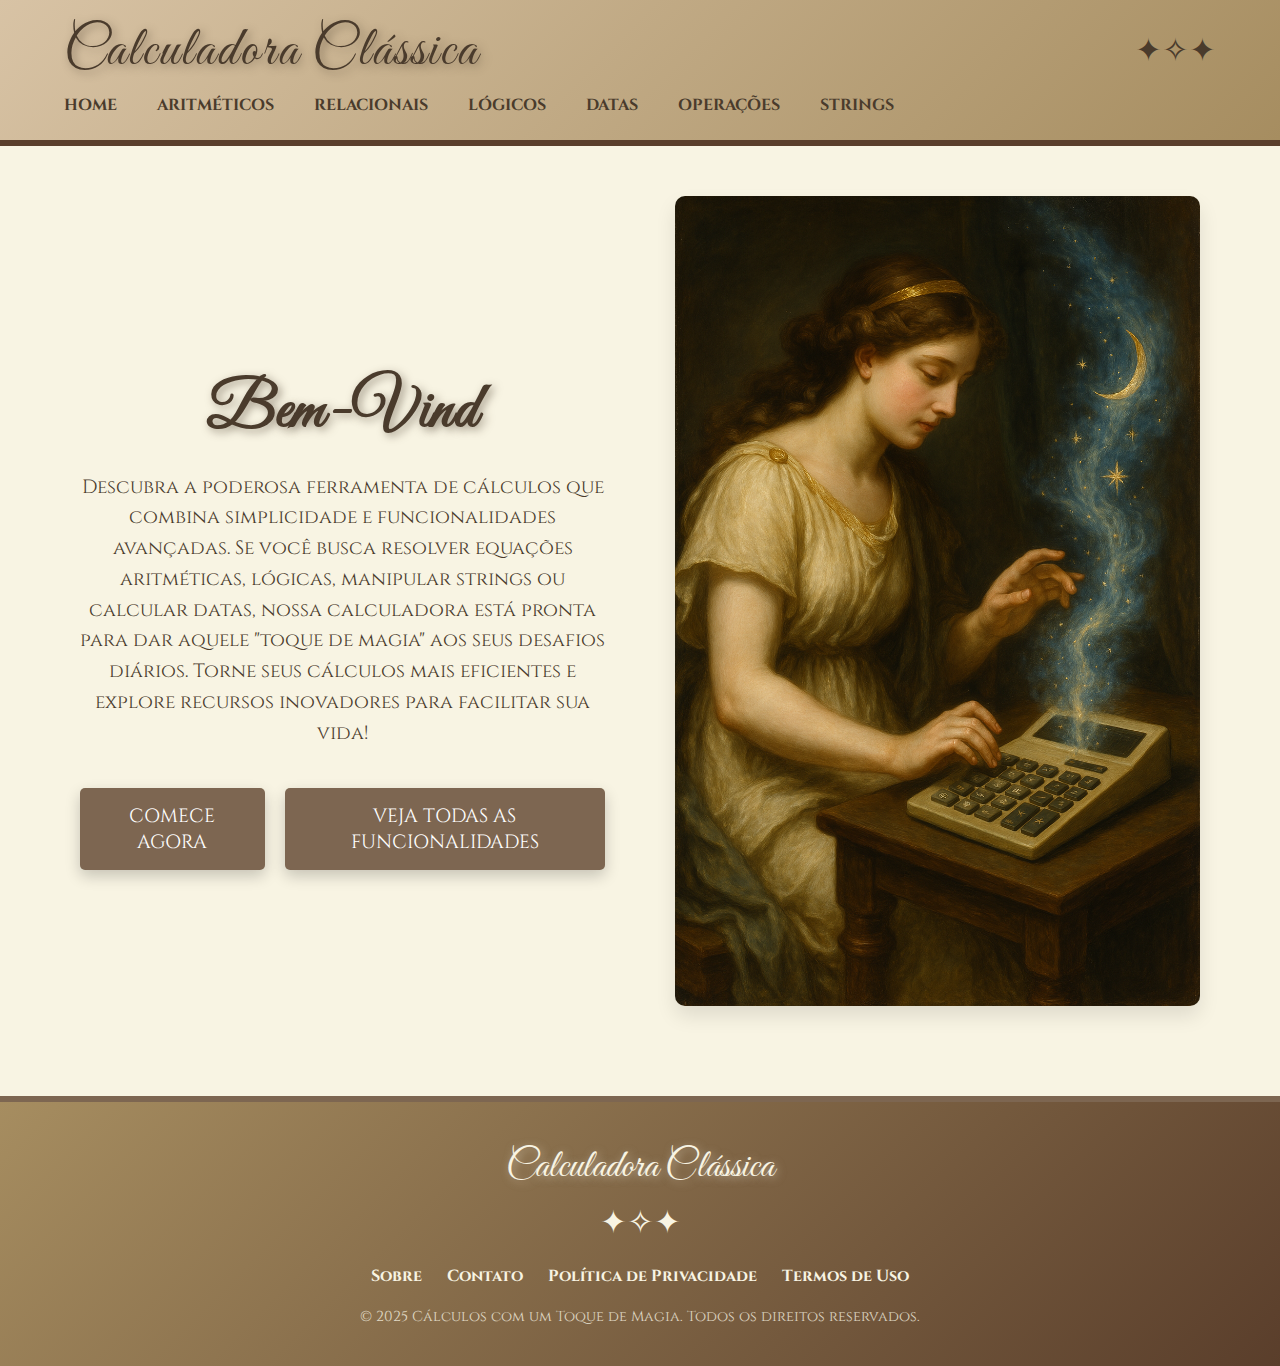
<file: index.html>
<!DOCTYPE html>
<html lang="pt-BR">
<head>
    <meta charset="UTF-8" />
    <meta name="viewport" content="width=device-width, initial-scale=1.0" />
    <title>Cálculos com um Toque de Magia</title>

    <!-- Estilos -->
    <link rel="stylesheet" href="css/style.css" />

    <!-- Favicon -->
    <link rel="shortcut icon" href="img/Homem-Vitruviano-Icon.png" type="image/x-icon" />

    <!-- Fontes -->
    <link href="https://fonts.googleapis.com/css2?family=Great+Vibes&family=Playfair+Display:wght@500&display=swap" rel="stylesheet" />
    <link href="https://fonts.googleapis.com/css2?family=Cinzel:wght@400..900&display=swap" rel="stylesheet" />
</head>
<body>
    <!-- Cabeçalho -->
    <header>
        <div class="logo">Calculadora Clássica</div>
        <div class="estrela">✦✧✦</div>
        <nav class="nav">
            <a href="index.html">Home</a>
            <a href="aritmeticos.html">Aritméticos</a>
            <a href="relacionais.html">Relacionais</a>
            <a href="logicos.html">Lógicos</a>
            <a href="datas.html">Datas</a>
            <a href="operacoes.html">Operações</a>
            <a href="strings.html">Strings</a>
        </nav>
    </header>

    <!-- Seção Principal da Home -->
    <section class="home">
        <div class="home-container">
            <div class="home-text">
                <h1 class="home-title">A Magia dos Cálculos à Sua Mão</h1>
                <p class="home-description">
                    Descubra a poderosa ferramenta de cálculos que combina simplicidade e funcionalidades avançadas.
                    Se você busca resolver equações aritméticas, lógicas, manipular strings ou calcular datas, nossa calculadora
                    está pronta para dar aquele "toque de magia" aos seus desafios diários. Torne seus cálculos mais eficientes
                    e explore recursos inovadores para facilitar sua vida!
                </p>
                <div class="home-buttons">
                    <a href="aritmeticos.html" class="home-button">Comece Agora</a>
                    <a href="funcionalidades.html" class="home-button">Veja Todas as Funcionalidades</a>
                </div>
            </div>
            <div class="home-image">
                <img src="img/Calculadora.png" alt="Calculadora com elementos mágicos" />
            </div>
        </div>
    </section>

    <!-- Rodapé -->
    <footer>
        <div class="footer-container">
            <div class="footer-logo">Calculadora Clássica</div>
            <div class="footer-estrela">✦✧✦</div>
            <div class="footer-nav">
                <a href="sobre.html">Sobre</a>
                <a href="contato.html">Contato</a>
                <a href="#">Política de Privacidade</a>
                <a href="#">Termos de Uso</a>
            </div>
            <p class="footer-copy">&copy; 2025 Cálculos com um Toque de Magia. Todos os direitos reservados.</p>
        </div>
    </footer>

    <!-- Script -->
    <script src="js/script.js"></script>
</body>
</html>
</file>
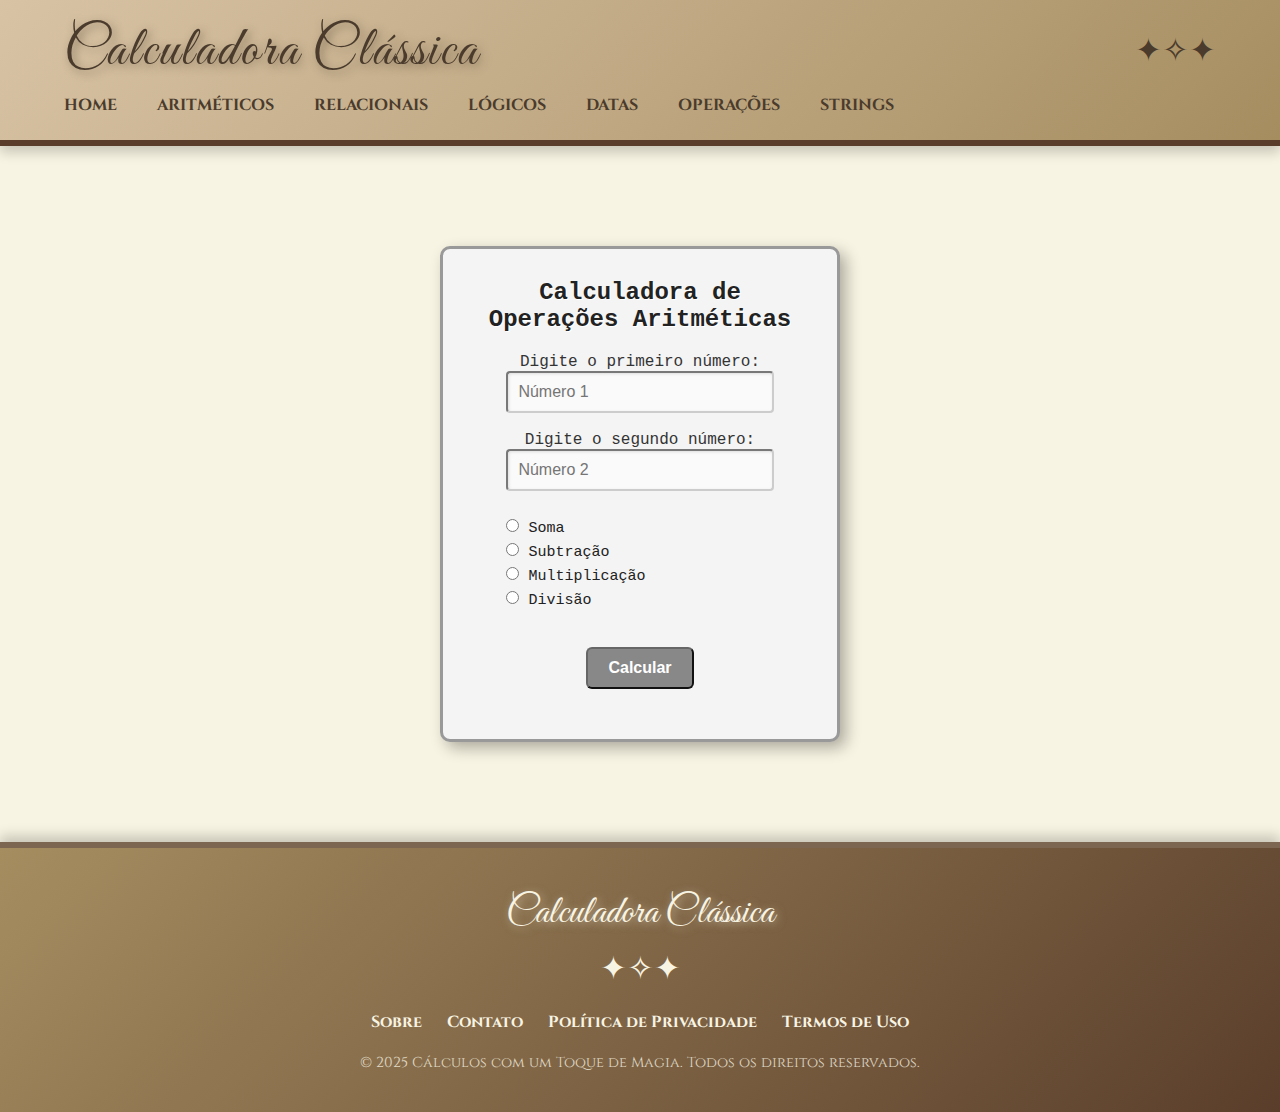
<file: aritmeticos.html>
<!DOCTYPE html>
<html lang="pt-br">
<head>
    <meta charset="UTF-8" />
    <meta name="viewport" content="width=device-width, initial-scale=1.0" />
    <title>Calculadora Aritmética</title>

    <!-- Estilo -->
    <link rel="stylesheet" href="css/aritmeticos.css">
    <link rel="shortcut icon" href="img/Homem-Vitruviano-Icon.png" type="image/x-icon">

    <!-- Fontes -->
    <link href="https://fonts.googleapis.com/css2?family=Great+Vibes&family=Playfair+Display:wght@500&display=swap" rel="stylesheet">
    <link href="https://fonts.googleapis.com/css2?family=Cinzel:wght@400..900&display=swap" rel="stylesheet">
</head>
<body>
    <!-- Cabeçalho -->
    <header>
        <div class="logo">Calculadora Clássica</div>
        <div class="estrela">✦✧✦</div>
        <nav class="nav">
            <a href="index.html">Home</a>
            <a href="aritmeticos.html">Aritméticos</a>
            <a href="relacionais.html">Relacionais</a>
            <a href="logicos.html">Lógicos</a>
            <a href="datas.html">Datas</a>
            <a href="operacoes.html">Operações</a>
            <a href="strings.html">Strings</a>
        </nav>
    </header>

    <!-- Seção Principal -->
    <section class="home">
        <div class="calculadora-container">
            <h1 class="calculadora-titulo">Calculadora de Operações Aritméticas</h1>

            <p class="calculadora-label">Digite o primeiro número:</p>
            <input type="number" id="num1" placeholder="Número 1" class="calculadora-input" /><br /><br />

            <p class="calculadora-label">Digite o segundo número:</p>
            <input type="number" id="num2" placeholder="Número 2" class="calculadora-input" /><br /><br />

            <div class="calculadora-operacoes">
                <label><input type="radio" id="soma" name="operacao" value="soma" /> Soma</label>
                <label><input type="radio" id="subtracao" name="operacao" value="subtracao" /> Subtração</label>
                <label><input type="radio" id="multiplicacao" name="operacao" value="multiplicacao" /> Multiplicação</label>
                <label><input type="radio" id="divisao" name="operacao" value="divisao" /> Divisão</label>
            </div><br />

            <button onclick="operar()" class="calculadora-botao">Calcular</button>

            <p id="resultado" class="calculadora-resultado"></p>
        </div>
    </section>

    <!-- Rodapé -->
    <footer>
        <div class="footer-container">
            <div class="footer-logo">Calculadora Clássica</div>
            <div class="footer-estrela">✦✧✦</div>
            <div class="footer-nav">
                <a href="sobre.html">Sobre</a>
                <a href="contato.html">Contato</a>
                <a href="#">Política de Privacidade</a>
                <a href="#">Termos de Uso</a>
            </div>
            <p class="footer-copy">&copy; 2025 Cálculos com um Toque de Magia. Todos os direitos reservados.</p>
        </div>
    </footer>

    <!-- JavaScript -->
    <script src="js/aritmeticos.js"></script>
</body>
</html>
</file>
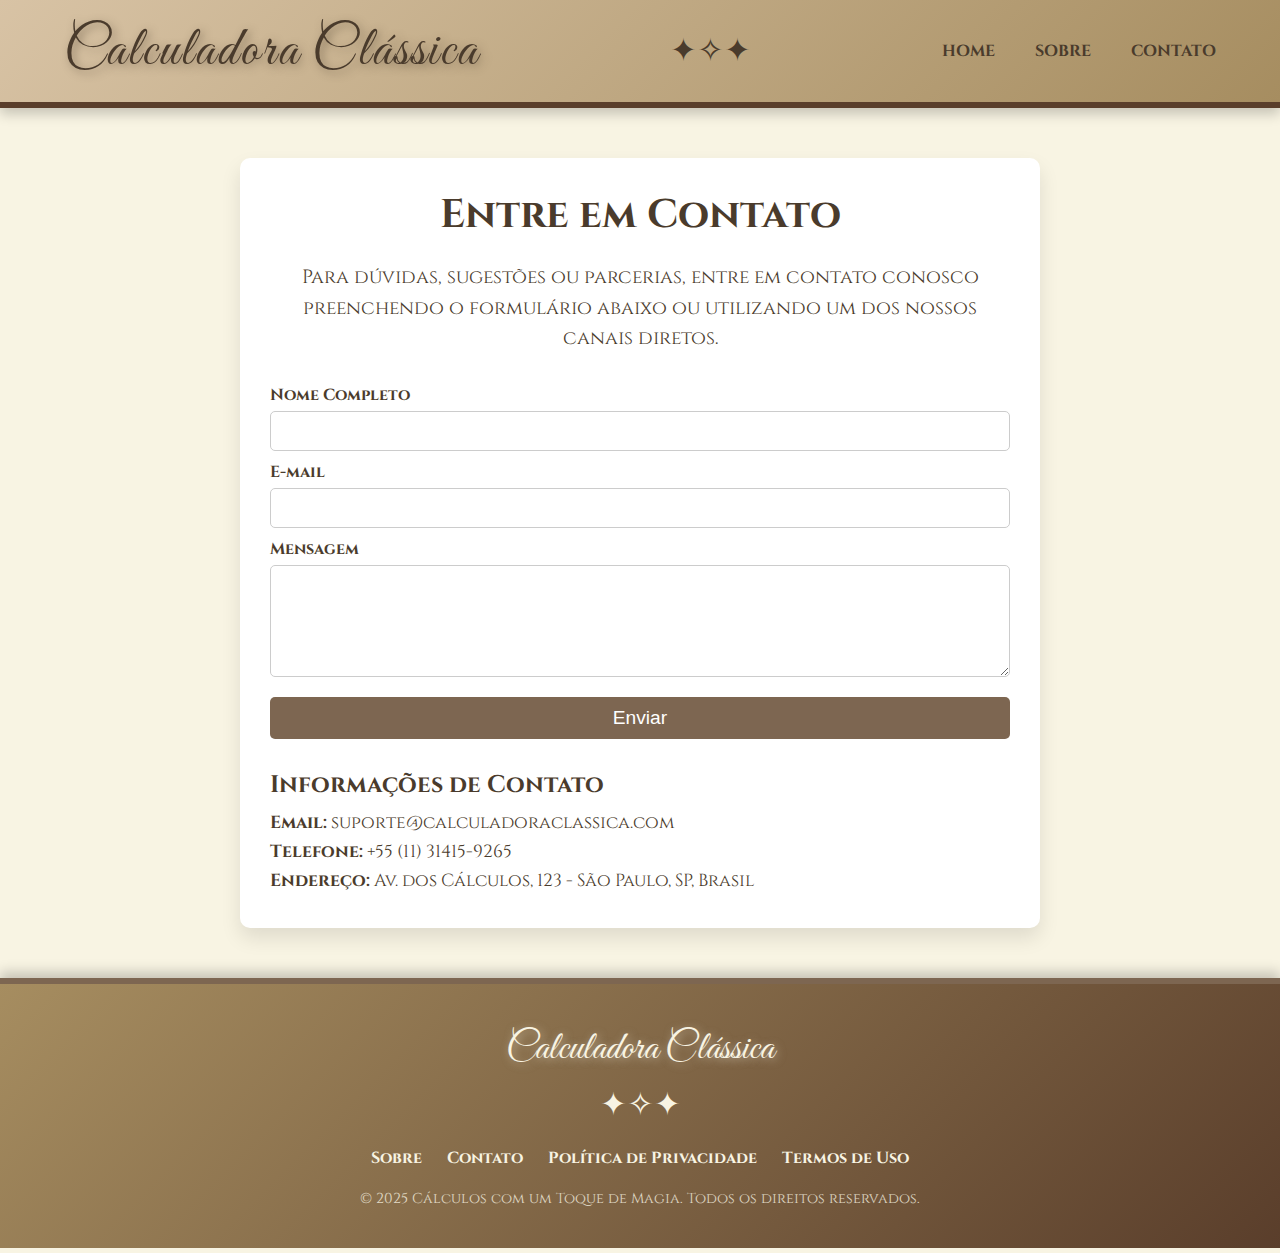
<file: contato.html>
<!DOCTYPE html>
<html lang="pt-BR">
<head>
    <meta charset="UTF-8" />
    <meta name="viewport" content="width=device-width, initial-scale=1.0" />
    <title>Contato - Cálculos com um Toque de Magia</title>

    <!-- Estilo -->
    <link rel="stylesheet" href="css/style.css" />
    <link rel="shortcut icon" href="img/Homem-Vitruviano-Icon.png" type="image/x-icon" />

    <!-- Fontes -->
    <link href="https://fonts.googleapis.com/css2?family=Great+Vibes&family=Playfair+Display:wght@500&display=swap" rel="stylesheet" />
    <link href="https://fonts.googleapis.com/css2?family=Cinzel:wght@400..900&display=swap" rel="stylesheet" />
</head>
<body>
    <!-- Cabeçalho -->
    <header>
        <div class="logo">Calculadora Clássica</div>
        <div class="estrela">✦✧✦</div>
        <nav class="nav">
            <a href="index.html">Home</a>
            <a href="sobre.html">Sobre</a>
            <a href="contato.html">Contato</a>
        </nav>
    </header>

    <!-- Seção de Contato -->
    <section class="contact">
        <div class="contact-container">
            <h1 class="contact-title">Entre em Contato</h1>
            <p class="contact-description">
                Para dúvidas, sugestões ou parcerias, entre em contato conosco preenchendo o formulário abaixo ou utilizando um dos nossos canais diretos.
            </p>

            <form class="contact-form">
                <label for="name">Nome Completo</label>
                <input type="text" id="name" name="name" required />

                <label for="email">E-mail</label>
                <input type="email" id="email" name="email" required />

                <label for="message">Mensagem</label>
                <textarea id="message" name="message" rows="5" required></textarea>

                <button type="submit" class="contact-button">Enviar</button>
            </form>

            <div class="contact-info">
                <h2>Informações de Contato</h2>
                <p><strong>Email:</strong> suporte@calculadoraclassica.com</p>
                <p><strong>Telefone:</strong> +55 (11) 31415-9265</p>
                <p><strong>Endereço:</strong> Av. dos Cálculos, 123 - São Paulo, SP, Brasil</p>
            </div>
        </div>
    </section>

    <!-- Rodapé -->
    <footer>
        <div class="footer-container">
            <div class="footer-logo">Calculadora Clássica</div>
            <div class="footer-estrela">✦✧✦</div>
            <div class="footer-nav">
                <a href="sobre.html">Sobre</a>
                <a href="contato.html">Contato</a>
                <a href="#">Política de Privacidade</a>
                <a href="#">Termos de Uso</a>
            </div>
            <p class="footer-copy">
                &copy; 2025 Cálculos com um Toque de Magia. Todos os direitos reservados.
            </p>
        </div>
    </footer>
</body>
</html>
</file>
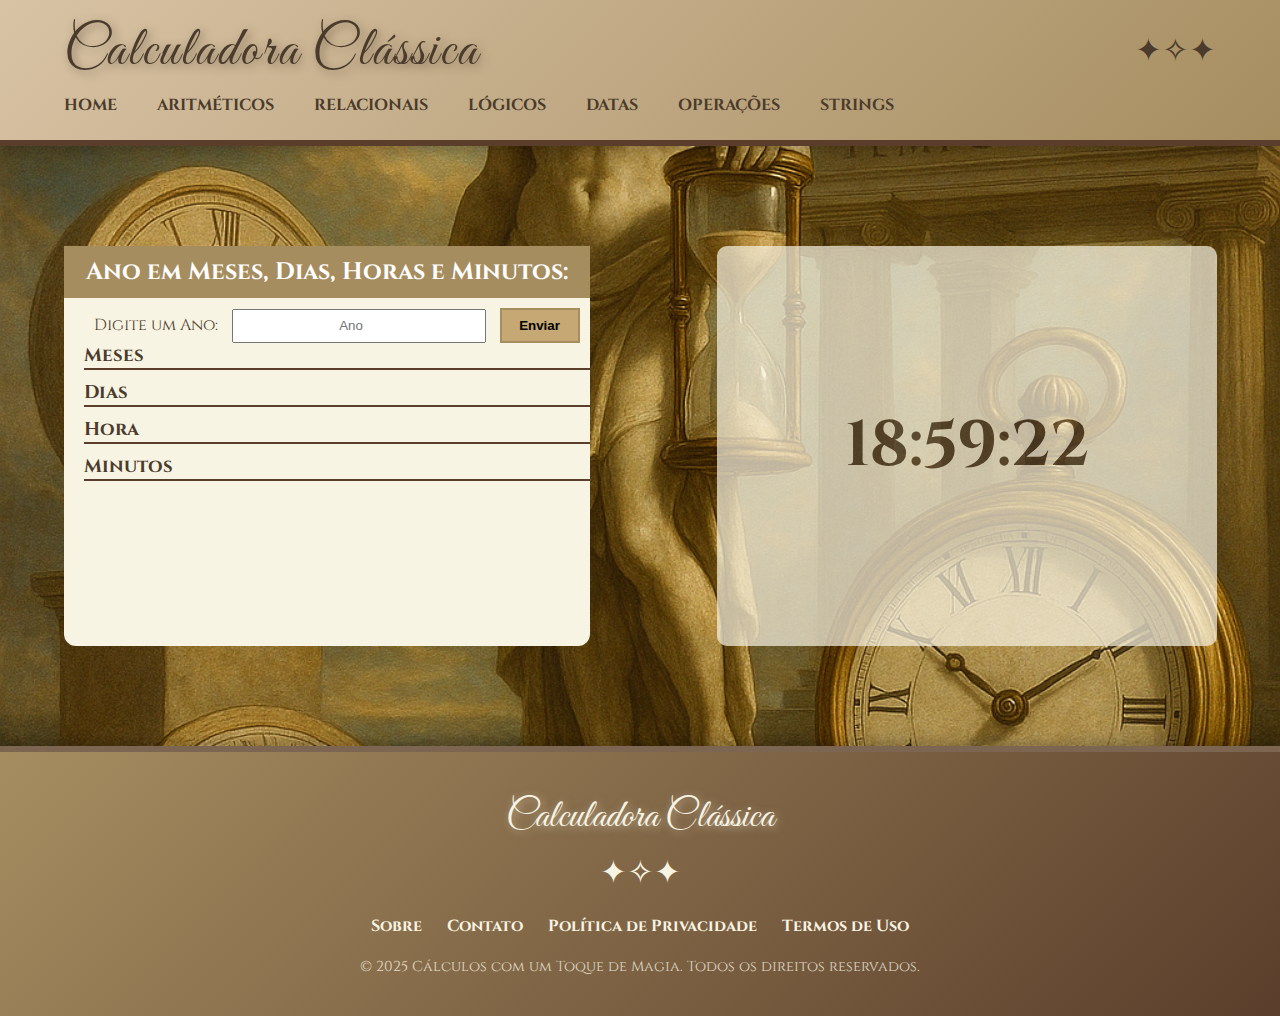
<file: datas.html>
<!DOCTYPE html>
<html lang="PT-br">
<head>
    <meta charset="UTF-8">
    <meta name="viewport" content="width=device-width, initial-scale=1.0">

    <!-- Link CSS -->
    <link rel="stylesheet" href="css/datas.css">

    <!-- Favicon -->
    <link rel="shortcut icon" href="img/Homem-Vitruviano-Icon.png" type="image/x-icon">

    <!-- Link Google Fonts -->
    <link href="https://fonts.googleapis.com/css2?family=Great+Vibes&family=Playfair+Display:wght@500&display=swap" rel="stylesheet">
    <link href="https://fonts.googleapis.com/css2?family=Cinzel:wght@400..900&display=swap" rel="stylesheet">
    <title>Datas</title>
</head>

<body onload="carregou()">
    <header>
        <div class="logo">Calculadora Clássica</div>
        <div class="estrela">✦✧✦</div>
        <nav class="nav">
            <a href="index.html">Home</a>
            <a href="aritmeticos.html">Aritméticos</a>
            <a href="relacionas.html">Relacionais</a>
            <a href="logicos.html">Lógicos</a>
            <a href="datas.html">Datas</a>
            <a href="operacoes.html">Operações</a>
            <a href="strings.html">Strings</a>
        </nav>
    </header>

    <main>
        <section>
            <h2>Ano em Meses, Dias, Horas e Minutos:</h2>
            
            <div>
                <!-- Sessão do Ano -->
                <label for="ano">Digite um Ano: </label>
                <input type="number" id="ano" placeholder="Ano">
                
                <!-- Botão para Verificar -->
                <button onclick="verificar_data()">Enviar</button>
                
                <!-- Sessão do Mês -->
                <h3>Meses</h3>
                <p id="resultado_Mes"></p>

                <!-- Sessão do Dia -->
                <h3>Dias</h3>
                <p id="resultado_Dia"></p>

                <!-- Sessão da Hora -->
                <h3>Hora</h3>
                <p id="resultado_Hora"></p>

                <!-- Sessão dos Minutos -->
                <h3>Minutos</h3>
                <p id="resultado_Minuto"></p>
            </div>
        </section>

        <section id="rel">
            <h1 id="relogio"></h1>
        </section>
    </main>

    <footer>
        <div class="footer-container">
            <div class="footer-logo">Calculadora Clássica</div>
            <div class="footer-estrela">✦✧✦</div>
            <div class="footer-nav">
                <a href="sobre.html">Sobre</a>
                <a href="contato.html">Contato</a>
                <a href="#">Política de Privacidade</a>
                <a href="#">Termos de Uso</a>
            </div>
            <p class="footer-copy">&copy; 2025 Cálculos com um Toque de Magia. Todos os direitos reservados.</p>
        </div>
    </footer>
</body>

    <!-- Link JS -->
     <script src="js/datas.js"></script>
</html>
</file>
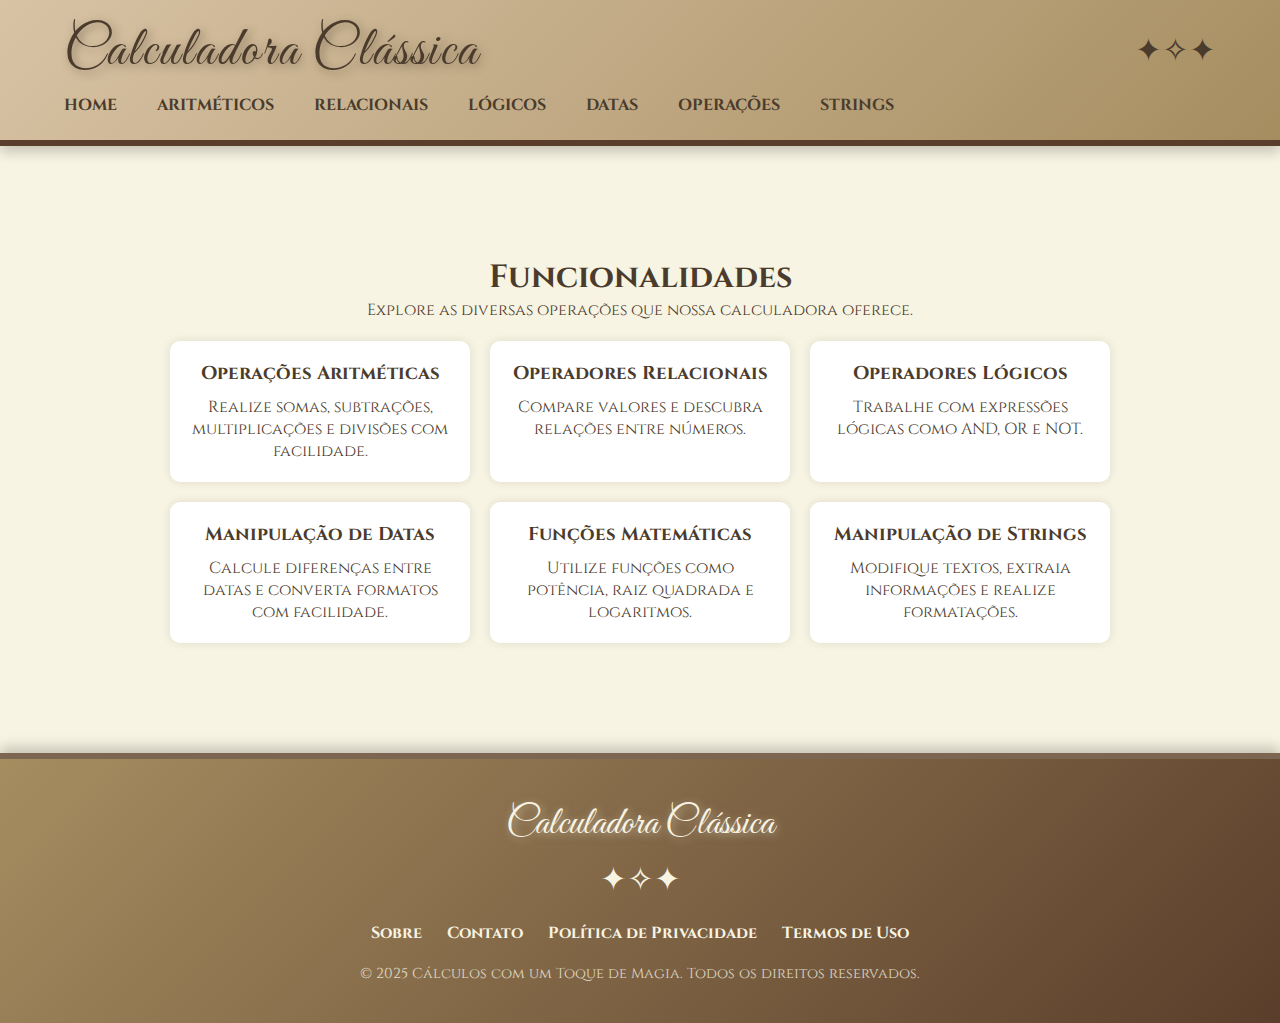
<file: funcionalidades.html>
<!DOCTYPE html>
<html lang="pt-BR">
<head>
    <meta charset="UTF-8" />
    <meta name="viewport" content="width=device-width, initial-scale=1.0" />
    <title>Funcionalidades - Calculadora Clássica</title>

    <!-- Estilos -->
    <link rel="stylesheet" href="css/style.css" />

    <!-- Favicon -->
    <link rel="shortcut icon" href="img/Homem-Vitruviano-Icon.png" type="image/x-icon" />

    <!-- Fontes -->
    <link href="https://fonts.googleapis.com/css2?family=Great+Vibes&family=Playfair+Display:wght@500&display=swap" rel="stylesheet" />
    <link href="https://fonts.googleapis.com/css2?family=Cinzel:wght@400..900&display=swap" rel="stylesheet" />
</head>
<body>
    <!-- Cabeçalho -->
    <header>
        <div class="logo">Calculadora Clássica</div>
        <div class="estrela">✦✧✦</div>
        <nav class="nav">
            <a href="index.html">Home</a>
            <a href="aritmeticos.html">Aritméticos</a>
            <a href="relacionais.html">Relacionais</a>
            <a href="logicos.html">Lógicos</a>
            <a href="datas.html">Datas</a>
            <a href="operacoes.html">Operações</a>
            <a href="strings.html">Strings</a>
        </nav>
    </header>

    <!-- Conteúdo principal -->
    <section class="container-funcionalidade">
        <h1>Funcionalidades</h1>
        <p>Explore as diversas operações que nossa calculadora oferece.</p>

        <div class="funcionalidades-list">
            <div class="funcionalidade">
                <h3>Operações Aritméticas</h3>
                <p>Realize somas, subtrações, multiplicações e divisões com facilidade.</p>
            </div>
            <div class="funcionalidade">
                <h3>Operadores Relacionais</h3>
                <p>Compare valores e descubra relações entre números.</p>
            </div>
            <div class="funcionalidade">
                <h3>Operadores Lógicos</h3>
                <p>Trabalhe com expressões lógicas como AND, OR e NOT.</p>
            </div>
            <div class="funcionalidade">
                <h3>Manipulação de Datas</h3>
                <p>Calcule diferenças entre datas e converta formatos com facilidade.</p>
            </div>
            <div class="funcionalidade">
                <h3>Funções Matemáticas</h3>
                <p>Utilize funções como potência, raiz quadrada e logaritmos.</p>
            </div>
            <div class="funcionalidade">
                <h3>Manipulação de Strings</h3>
                <p>Modifique textos, extraia informações e realize formatações.</p>
            </div>
        </div>
    </section>

    <!-- Rodapé -->
    <footer>
        <div class="footer-container">
            <div class="footer-logo">Calculadora Clássica</div>
            <div class="footer-estrela">✦✧✦</div>
            <div class="footer-nav">
                <a href="sobre.html">Sobre</a>
                <a href="contato.html">Contato</a>
                <a href="#">Política de Privacidade</a>
                <a href="#">Termos de Uso</a>
            </div>
            <p class="footer-copy">&copy; 2025 Cálculos com um Toque de Magia. Todos os direitos reservados.</p>
        </div>
    </footer>
</body>
</html>
</file>
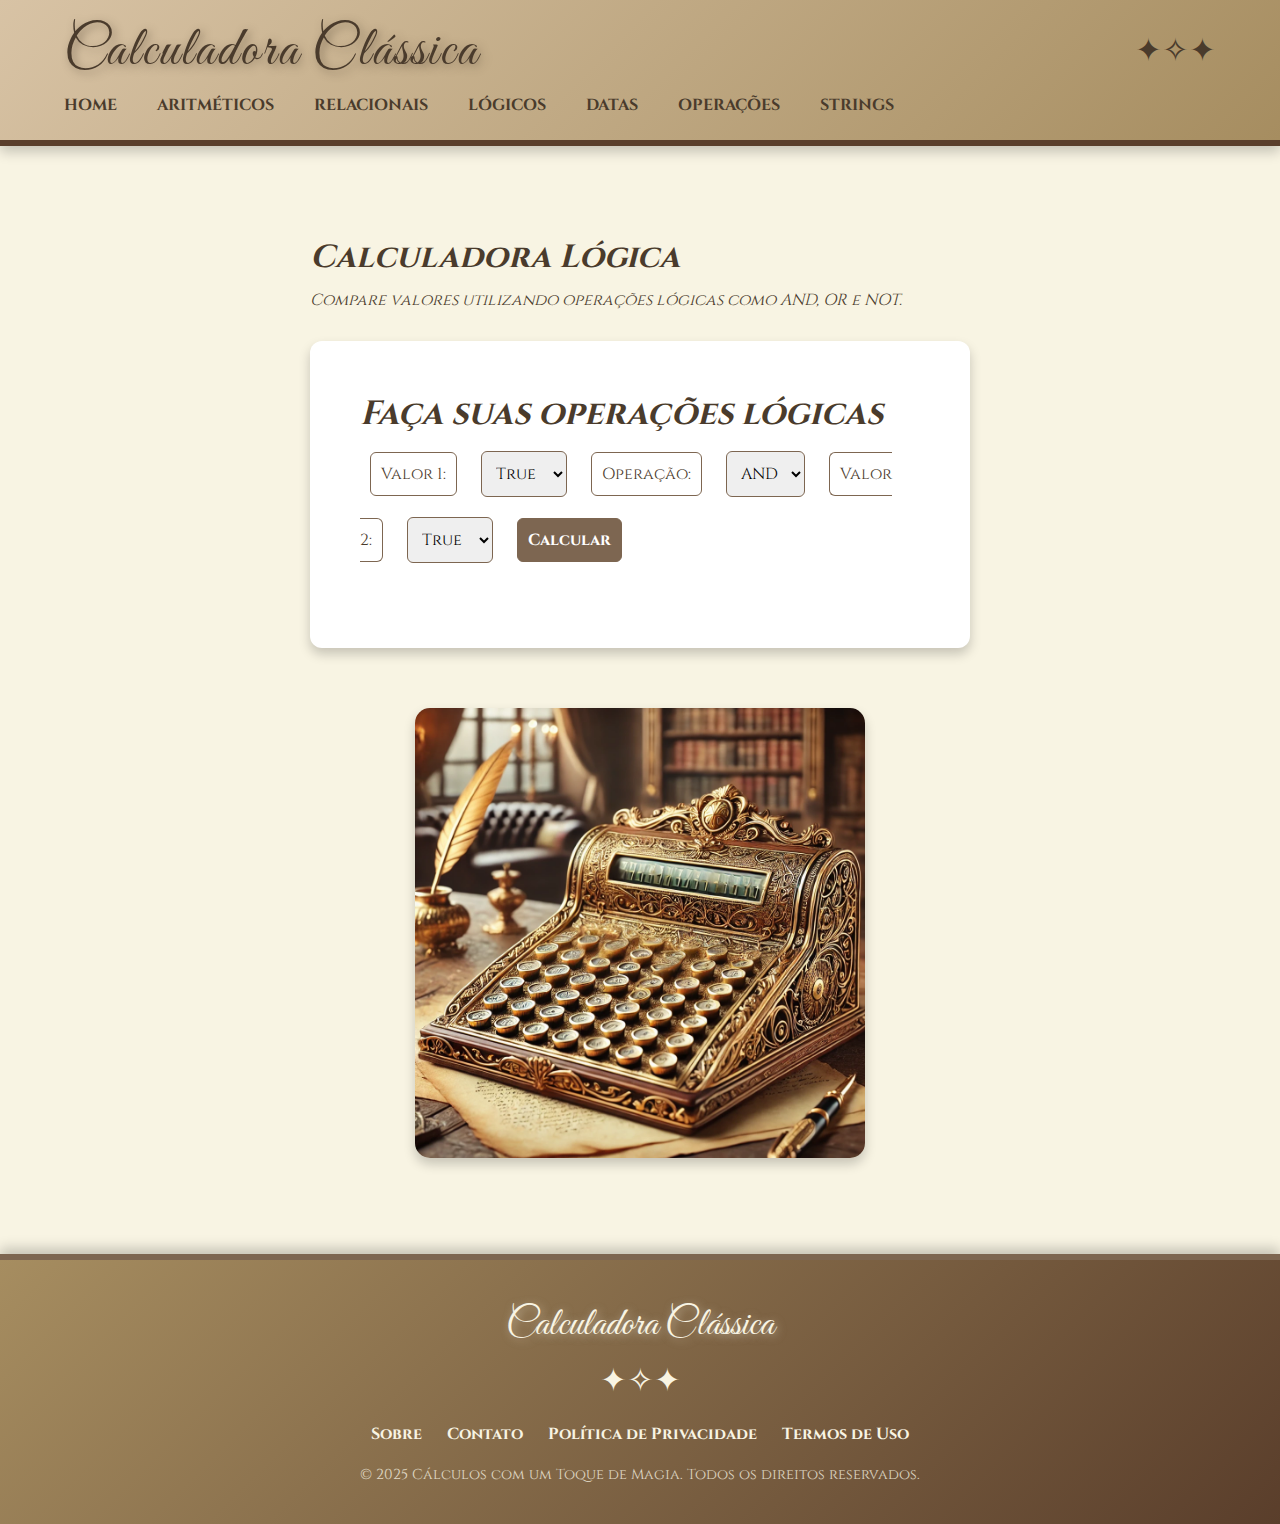
<file: logicos.html>
<!DOCTYPE html>
<html lang="pt-BR">
<head>
    <meta charset="UTF-8" />
    <meta name="viewport" content="width=device-width, initial-scale=1.0" />
    <title>Cálculos com um Toque de Magia</title>

    <!-- Estilos -->
    <link rel="stylesheet" href="css/style.css" />

    <!-- Favicon -->
    <link rel="shortcut icon" href="img/Homem-Vitruviano-Icon.png" type="image/x-icon" />

    <!-- Fontes -->
    <link href="https://fonts.googleapis.com/css2?family=Great+Vibes&family=Playfair+Display:wght@500&display=swap" rel="stylesheet" />
    <link href="https://fonts.googleapis.com/css2?family=Cinzel:wght@400..900&display=swap" rel="stylesheet" />

    <!-- Script -->
    <script defer src="js/script.js"></script>
</head>
<body>
    <!-- Cabeçalho -->
    <header>
        <div class="logo">Calculadora Clássica</div>
        <div class="estrela">✦✧✦</div>
        <nav class="nav">
            <a href="index.html">Home</a>
            <a href="aritmeticos.html">Aritméticos</a>
            <a href="relacionais.html">Relacionais</a>
            <a href="logicos.html">Lógicos</a>
            <a href="datas.html">Datas</a>
            <a href="operacoes.html">Operações</a>
            <a href="strings.html">Strings</a>
        </nav>
    </header>

    <!-- Seção da Calculadora Lógica -->
    <main>
        <section class="home-logico">
            <div class="logico-container">
                <div class="logico-text">
                    <h1 class="logico-title">Calculadora Lógica</h1>
                    <p class="logico-description">Compare valores utilizando operações lógicas como AND, OR e NOT.</p>
                    
                    <div class="calculadora-logico">
                        <h2>Faça suas operações lógicas</h2>

                        <label for="valor1">Valor 1:</label>
                        <select id="valor1">
                            <option value="true">True</option>
                            <option value="false">False</option>
                        </select>

                        <label for="operador">Operação:</label>
                        <select id="operador">
                            <option value="and">AND</option>
                            <option value="or">OR</option>
                            <option value="not">NOT</option>
                        </select>

                        <label for="valor2" id="label-valor2">Valor 2:</label>
                        <select id="valor2">
                            <option value="true">True</option>
                            <option value="false">False</option>
                        </select>

                        <button id="calcular">Calcular</button>
                        <p id="resultado-logico"></p>
                    </div>
                </div>

                <div class="logico-image">
                    <img src="img/Calculadora-ornamentada.png" alt="Imagem de uma calculadora lógica" />
                </div>
            </div>
        </section>
    </main>

    <!-- Rodapé -->
    <footer>
        <div class="footer-container">
            <div class="footer-logo">Calculadora Clássica</div>
            <div class="footer-estrela">✦✧✦</div>
            <nav class="footer-nav">
                <a href="sobre.html">Sobre</a>
                <a href="contato.html">Contato</a>
                <a href="#">Política de Privacidade</a>
                <a href="#">Termos de Uso</a>
            </nav>
            <p class="footer-copy">&copy; 2025 Cálculos com um Toque de Magia. Todos os direitos reservados.</p>
        </div>
    </footer>
</body>
</html>
</file>
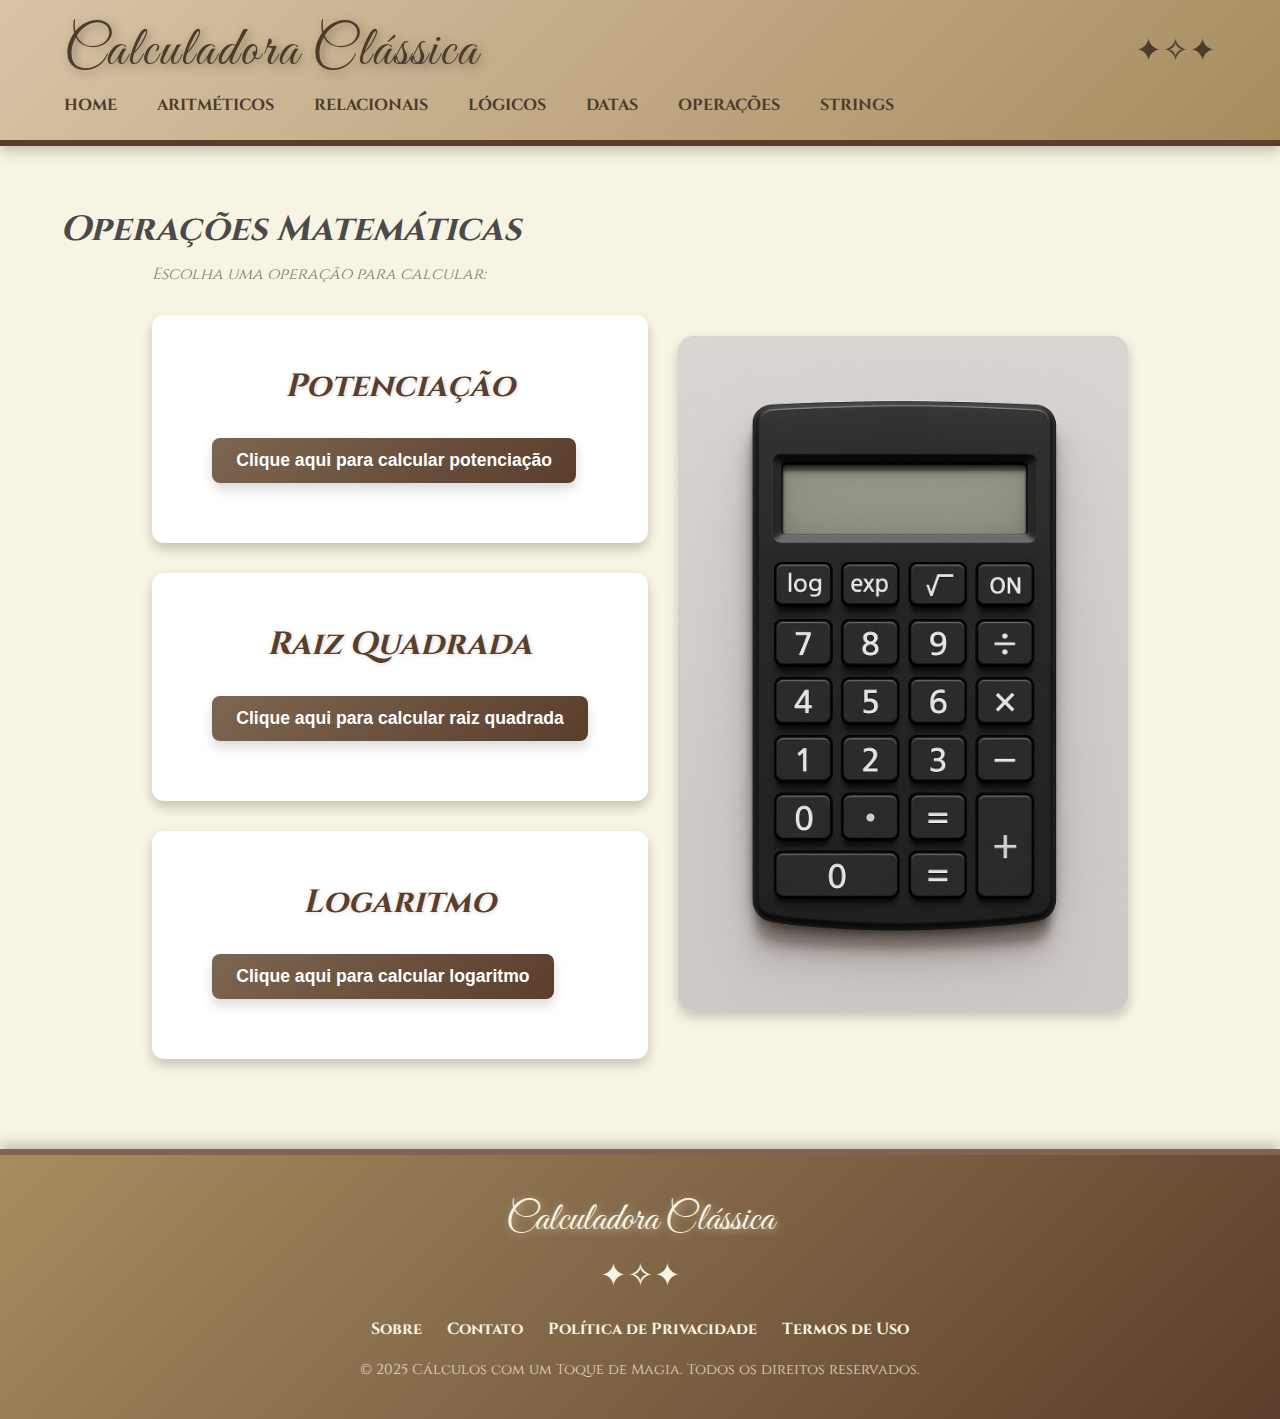
<file: operacoes.html>
<!DOCTYPE html>
<html lang="pt-BR">
<head>
    <meta charset="UTF-8" />
    <meta name="viewport" content="width=device-width, initial-scale=1.0" />
    <title>Operações Matemáticas</title>

    <!-- Estilos -->
    <link rel="stylesheet" href="css/operacoes.css" />

    <!-- Favicon -->
    <link rel="shortcut icon" href="img/Homem-Vitruviano-Icon.png" type="image/x-icon" />

    <!-- Fontes -->
    <link href="https://fonts.googleapis.com/css2?family=Great+Vibes&family=Playfair+Display:wght@500&display=swap" rel="stylesheet" />
    <link href="https://fonts.googleapis.com/css2?family=Cinzel:wght@400..900&display=swap" rel="stylesheet" />
</head>
<body>
    <!-- Cabeçalho -->
    <header>
        <div class="logo">Calculadora Clássica</div>
        <div class="estrela">✦✧✦</div>
        <nav class="nav">
            <a href="index.html">Home</a>
            <a href="aritmeticos.html">Aritméticos</a>
            <a href="relacionais.html">Relacionais</a> <!-- Corrigido de "relacionas.html" -->
            <a href="logicos.html">Lógicos</a>
            <a href="datas.html">Datas</a>
            <a href="operacoes.html">Operações</a>
            <a href="strings.html">Strings</a>
        </nav>
    </header>

    <!-- Conteúdo Principal -->
    <main class="home-operacoes">
        <h1 class="operacoes-title">Operações Matemáticas</h1>
        <div class="operacoes-container">
            <div class="operacoes-text">
                <p class="operacoes-description">Escolha uma operação para calcular:</p>

                <div class="calculadora-operacoes">
                    <h2>Potenciação</h2>
                    <button class="expoente">Clique aqui para calcular potenciação</button>
                </div>

                <div class="calculadora-operacoes">
                    <h2>Raiz Quadrada</h2>
                    <button class="raiz">Clique aqui para calcular raiz quadrada</button>
                </div>

                <div class="calculadora-operacoes">
                    <h2>Logaritmo</h2>
                    <button class="log">Clique aqui para calcular logaritmo</button>
                </div>
            </div>

            <div class="operacoes-image">
                <img src="img/Log-Exp-Sqr.png" alt="Imagem ilustrativa da calculadora" />
            </div>
        </div>
    </main>

    <!-- Rodapé -->
    <footer>
        <div class="footer-container">
            <div class="footer-logo">Calculadora Clássica</div>
            <div class="footer-estrela">✦✧✦</div>
            <div class="footer-nav">
                <a href="sobre.html">Sobre</a>
                <a href="contato.html">Contato</a>
                <a href="#">Política de Privacidade</a>
                <a href="#">Termos de Uso</a>
            </div>
            <p class="footer-copy">&copy; 2025 Cálculos com um Toque de Magia. Todos os direitos reservados.</p>
        </div>
    </footer>

    <!-- Script -->
    <script src="js/operacoes.js"></script>
</body>
</html>
</file>
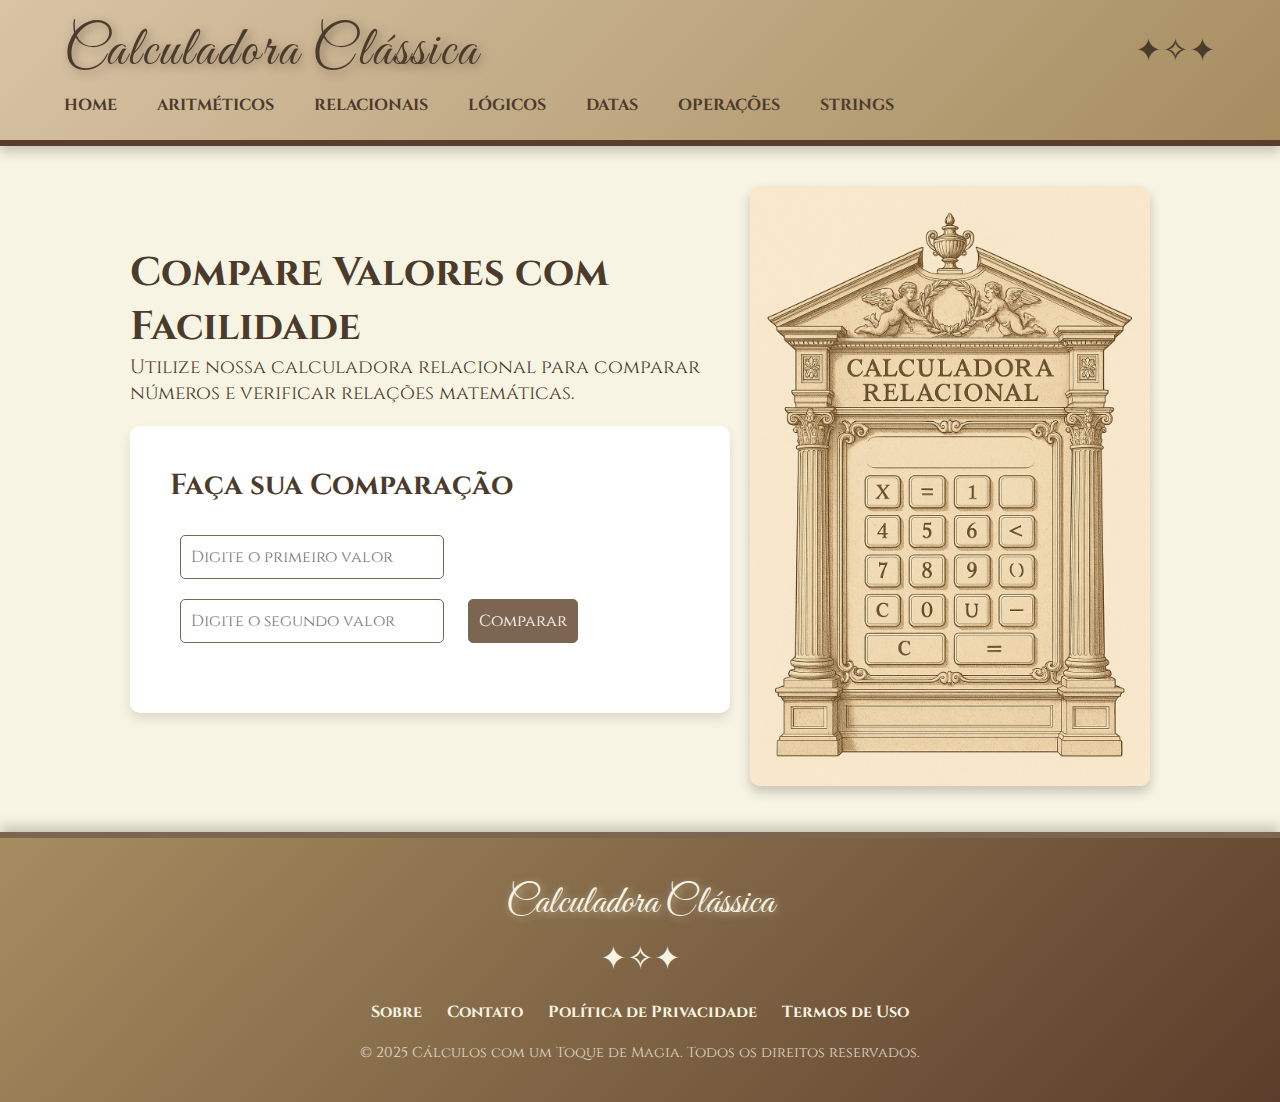
<file: relacionais.html>
<!DOCTYPE html>
<html lang="pt-BR">
<head>
    <meta charset="UTF-8" />
    <meta name="viewport" content="width=device-width, initial-scale=1.0" />
    <title>Cálculos com um Toque de Magia</title>

    <!-- Estilo -->
    <link rel="stylesheet" href="css/style.css" />

    <!-- Ícone -->
    <link rel="shortcut icon" href="img/Homem-Vitruviano-Icon.png" type="image/x-icon" />

    <!-- Fontes -->
    <link href="https://fonts.googleapis.com/css2?family=Great+Vibes&family=Playfair+Display:wght@500&display=swap" rel="stylesheet" />
    <link href="https://fonts.googleapis.com/css2?family=Cinzel:wght@400..900&display=swap" rel="stylesheet" />
</head>
<body>
    <!-- Cabeçalho -->
    <header>
        <div class="logo">Calculadora Clássica</div>
        <div class="estrela">✦✧✦</div>
        <nav class="nav">
            <a href="index.html">Home</a>
            <a href="aritmeticos.html">Aritméticos</a>
            <a href="relacionais.html">Relacionais</a>
            <a href="logicos.html">Lógicos</a>
            <a href="datas.html">Datas</a>
            <a href="operacoes.html">Operações</a>
            <a href="strings.html">Strings</a>
        </nav>
    </header>

    <!-- Conteúdo principal -->
    <section class="home-relacional">
        <div class="relacional-container">
            <div class="relacional-text">
                <h1 class="relacional-title">Compare Valores com Facilidade</h1>
                <p class="relacional-description">
                    Utilize nossa calculadora relacional para comparar números e verificar relações matemáticas.
                </p>
                <div class="calculadora-relacional">
                    <div class="container-relacional">
                        <h2>Faça sua Comparação</h2>
                        <input type="number" id="valor1" placeholder="Digite o primeiro valor" />
                        <input type="number" id="valor2" placeholder="Digite o segundo valor" />
                        <button onclick="calcularRelacional()">Comparar</button>
                        <p id="resultado-relacional"></p>
                    </div>
                </div>
            </div>

            <div class="relacional-image">
                <img src="img/Calculadora-Relacional.png" alt="Calculadora Relacional" />
            </div>
        </div>
    </section>

    <!-- Rodapé -->
    <footer>
        <div class="footer-container">
            <div class="footer-logo">Calculadora Clássica</div>
            <div class="footer-estrela">✦✧✦</div>
            <div class="footer-nav">
                <a href="sobre.html">Sobre</a>
                <a href="contato.html">Contato</a>
                <a href="#">Política de Privacidade</a>
                <a href="#">Termos de Uso</a>
            </div>
            <p class="footer-copy">&copy; 2025 Cálculos com um Toque de Magia. Todos os direitos reservados.</p>
        </div>
    </footer>

    <!-- Script -->
    <script src="js/script.js"></script>
</body>
</html>
</file>
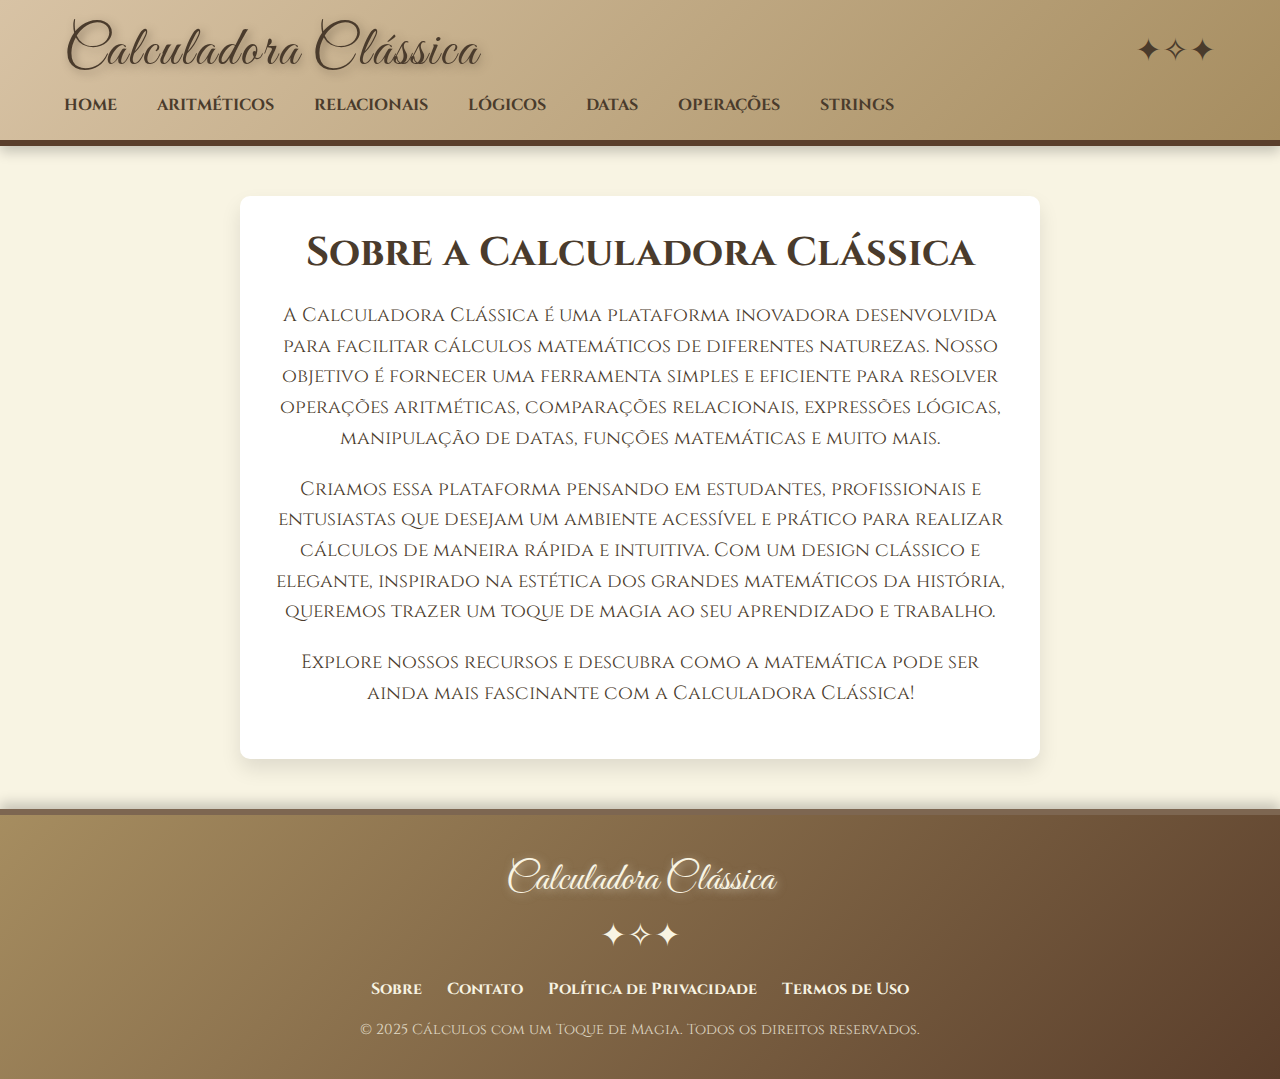
<file: sobre.html>
<!DOCTYPE html>
<html lang="pt-BR">
<head>
    <meta charset="UTF-8" />
    <meta name="viewport" content="width=device-width, initial-scale=1.0" />
    <title>Sobre - Cálculos com um Toque de Magia</title>

    <!-- Estilo -->
    <link rel="stylesheet" href="css/style.css" />

    <!-- Ícone -->
    <link rel="shortcut icon" href="img/Homem-Vitruviano-Icon.png" type="image/x-icon" />

    <!-- Fontes -->
    <link href="https://fonts.googleapis.com/css2?family=Great+Vibes&family=Playfair+Display:wght@500&display=swap" rel="stylesheet" />
    <link href="https://fonts.googleapis.com/css2?family=Cinzel:wght@400..900&display=swap" rel="stylesheet" />
</head>
<body>
    <!-- Cabeçalho -->
    <header>
        <div class="logo">Calculadora Clássica</div>
        <div class="estrela">✦✧✦</div>
        <nav class="nav">
            <a href="index.html">Home</a>
            <a href="aritmeticos.html">Aritméticos</a>
            <a href="relacionais.html">Relacionais</a>
            <a href="logicos.html">Lógicos</a>
            <a href="datas.html">Datas</a>
            <a href="operacoes.html">Operações</a>
            <a href="strings.html">Strings</a>
        </nav>
    </header>

    <!-- Seção Sobre -->
    <section class="about">
        <div class="about-container">
            <h1 class="about-title">Sobre a Calculadora Clássica</h1>
            <p class="about-description">
                A Calculadora Clássica é uma plataforma inovadora desenvolvida para facilitar cálculos matemáticos
                de diferentes naturezas. Nosso objetivo é fornecer uma ferramenta simples e eficiente para
                resolver operações aritméticas, comparações relacionais, expressões lógicas, manipulação de datas,
                funções matemáticas e muito mais.
            </p>
            <p class="about-description">
                Criamos essa plataforma pensando em estudantes, profissionais e entusiastas que desejam um ambiente
                acessível e prático para realizar cálculos de maneira rápida e intuitiva. Com um design clássico e elegante,
                inspirado na estética dos grandes matemáticos da história, queremos trazer um toque de magia ao seu aprendizado
                e trabalho.
            </p>
            <p class="about-description">
                Explore nossos recursos e descubra como a matemática pode ser ainda mais fascinante com a Calculadora Clássica!
            </p>
        </div>
    </section>

    <!-- Rodapé -->
    <footer>
        <div class="footer-container">
            <div class="footer-logo">Calculadora Clássica</div>
            <div class="footer-estrela">✦✧✦</div>
            <div class="footer-nav">
                <a href="sobre.html">Sobre</a>
                <a href="contato.html">Contato</a>
                <a href="#">Política de Privacidade</a>
                <a href="#">Termos de Uso</a>
            </div>
            <p class="footer-copy">&copy; 2025 Cálculos com um Toque de Magia. Todos os direitos reservados.</p>
        </div>
    </footer>
</body>
</html>
</file>
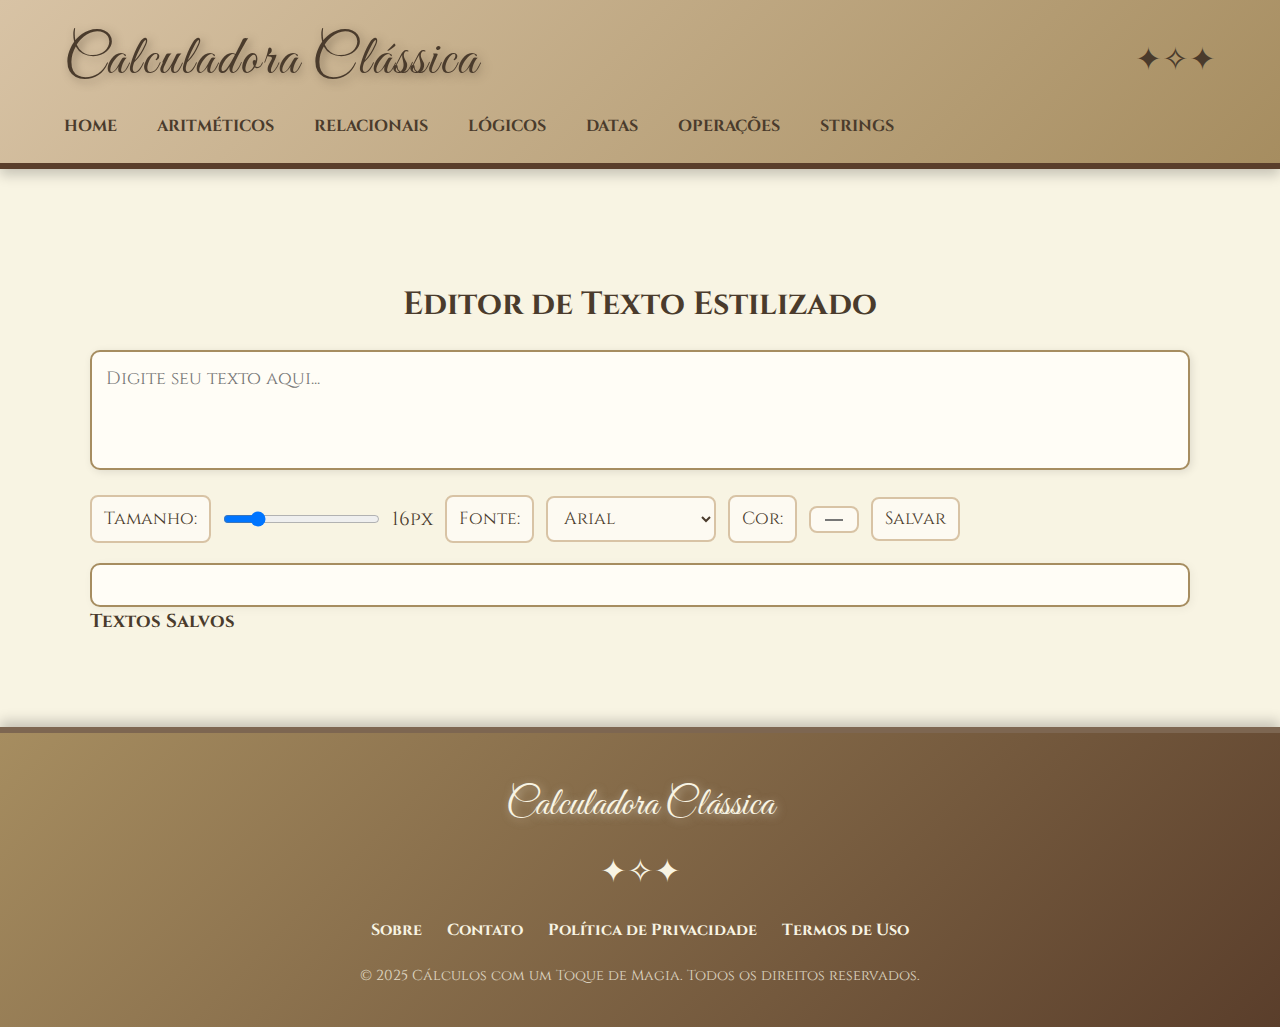
<file: strings.html>
<!DOCTYPE html>
<html lang="pt-BR">
<head>
  <meta charset="UTF-8" />
  <meta name="viewport" content="width=device-width, initial-scale=1.0" />
  <title>Operações com Texto</title>

  <!-- Estilos -->
  <link rel="stylesheet" href="css/strings.css" />
  <link rel="shortcut icon" href="img/Homem-Vitruviano-Icon.png" type="image/x-icon" />
  <link href="https://fonts.googleapis.com/css2?family=Great+Vibes&family=Playfair+Display:wght@500&display=swap" rel="stylesheet" />
  <link href="https://fonts.googleapis.com/css2?family=Cinzel:wght@400..900&display=swap" rel="stylesheet" />
</head>

<body>
  <!-- Cabeçalho -->
  <header>
    <div class="logo">Calculadora Clássica</div>
    <div class="estrela">✦✧✦</div>
    <nav class="nav">
      <a href="index.html">Home</a>
      <a href="aritmeticos.html">Aritméticos</a>
      <a href="relacionas.html">Relacionais</a>
      <a href="logicos.html">Lógicos</a>
      <a href="datas.html">Datas</a>
      <a href="operacoes.html">Operações</a>
      <a href="strings.html">Strings</a>
    </nav>
  </header>

  <!-- Conteúdo Principal -->
  <main class="container">
    <h2>Editor de Texto Estilizado</h2>

    <textarea id="textInput" placeholder="Digite seu texto aqui..."></textarea>

    <div class="controls">
      <label for="fontSize">Tamanho:</label>
      <input type="range" id="fontSize" min="12" max="48" value="16" />
      <span id="fontSizeValue">16px</span>

      <label for="fontFamily">Fonte:</label>
      <select id="fontFamily">
        <option value="Arial">Arial</option>
        <option value="Georgia">Georgia</option>
        <option value="Courier New">Courier New</option>
        <option value="Verdana">Verdana</option>
      </select>

      <label for="fontColor">Cor:</label>
      <input type="color" id="fontColor" value="#000000" />

      <button id="saveBtn">Salvar</button>
    </div>

    <div id="output">Seu texto será exibido aqui.</div>

    <h3>Textos Salvos</h3>
    <div id="savedTexts"></div>
  </main>

  <!-- Rodapé -->
  <footer>
    <div class="footer-container">
      <div class="footer-logo">Calculadora Clássica</div>
      <div class="footer-estrela">✦✧✦</div>
      <div class="footer-nav">
        <a href="sobre.html">Sobre</a>
        <a href="contato.html">Contato</a>
        <a href="#">Política de Privacidade</a>
        <a href="#">Termos de Uso</a>
      </div>
      <p class="footer-copy">&copy; 2025 Cálculos com um Toque de Magia. Todos os direitos reservados.</p>
    </div>
  </footer>

  <script src="js/strings.js"></script>
</body>
</html>
</file>
<file: css/aritmeticos.css>
.home{
    padding: 60px;
}

.calculadora-container {
    background-color: #f4f4f4;
    border: 3px solid #999;
    border-radius: 10px;
    padding: 30px;
    max-width: 400px;
    margin: 40px auto;
    font-family: 'Courier New', Courier, monospace;
    box-shadow: 6px 6px 15px rgba(0, 0, 0, 0.3);
    text-align: center;
}

.calculadora-titulo {
    font-size: 24px;
    color: #222;
    margin-bottom: 20px;
    text-shadow: 1px 1px 0 #fff;
}

.calculadora-label {
    font-size: 16px;
    color: #333;
}

.calculadora-input {
    width: 80%;
    padding: 10px;
    font-size: 16px;
    border: 2px inset #ccc;
    border-radius: 4px;
    background-color: #fafafa;
    box-shadow: inset 1px 1px 3px #ddd;
}

.calculadora-operacoes {
    margin-top: 10px;
    font-size: 15px;
    color: #222;
    display: flex;
    flex-direction: column;
    align-items: flex-start;
    gap: 6px;
    margin-left: 10%;
}

.calculadora-operacoes label {
    cursor: pointer;
}

.calculadora-botao {
    background-color: #888;
    color: white;
    padding: 10px 20px;
    font-size: 16px;
    border: 2px outset #666;
    border-radius: 6px;
    font-weight: bold;
    cursor: pointer;
    transition: background 0.3s;
    margin-top: 20px;
}

.calculadora-botao:hover {
    background-color: #555;
}

.calculadora-botao:active {
    border: 2px inset #444;
}

.calculadora-resultado {
    font-size: 18px;
    color: #006400;
    margin-top: 20px;
    font-weight: bold;
}


/* Reset e estilos globais */
* {
    margin: 0;
    padding: 0;
    box-sizing: border-box;
}

body {
    font-family: 'Cinzel', serif;
    background-color: #f8f4e3;
    color: #4a3b2c;
}

/* Cabeçalho */
header {
    background: linear-gradient(135deg, #d8c3a5, #a68d60);
    padding: 16px 64px;
    display: flex;
    justify-content: space-between; 
    align-items: center;
    border-bottom: 6px solid #5a3e2b;
    box-shadow: 0 6px 12px rgba(0, 0, 0, 0.2);
    position: relative;
    flex-wrap: wrap; 
}

.logo {
    font-family: 'Great Vibes', cursive;
    font-size: 3.5rem;
    color: #4a3b2c;
    text-shadow: 3px 3px 8px rgba(74, 59, 44, 0.5);
    letter-spacing: 2px;
}

.nav {
    display: flex;
    gap: 40px;
    flex-wrap: wrap;
    align-items: center; 
}

.nav a {
    color: #4a3b2c;
    text-decoration: none;
    font-size: 1rem;
    font-weight: bold;
    transition: 0.4s;
    text-transform: uppercase;
    padding: 8px 0;
    position: relative;
}

.nav a::after {
    content: '';
    position: absolute;
    width: 100%;
    height: 3px;
    bottom: -5px;
    left: 0;
    background: #7d6651;
    transform: scaleX(0);
    transition: 0.3s ease-in-out;
}

.nav a:hover {
    color: #7d6651;
    text-shadow: 0px 0px 8px rgba(90, 62, 43, 0.4);
}

.nav a:hover::after {
    transform: scaleX(1);
}

.estrela {
    font-size: 2rem;
    color: #4a3b2c;
    font-family: 'Cinzel', serif;
}



/* Rodapé */
footer {
    background: linear-gradient(135deg, #a68d60, #5a3e2b);
    padding: 40px 60px;
    color: #f8f4e3;
    text-align: center;
    border-top: 6px solid #7d6651;
    box-shadow: 0 -6px 12px rgba(0, 0, 0, 0.2);
}

.footer-container {
    max-width: 1200px;
    margin: 0 auto;
}

.footer-logo {
    font-family: 'Great Vibes', cursive;
    font-size: 2.5rem;
    margin-bottom: 10px;
    text-shadow: 2px 2px 8px rgba(248, 244, 227, 0.5);
}

.footer-estrela {
    font-size: 2rem;
    color: #f8f4e3;
    margin-bottom: 20px;
}

.footer-nav {
    display: flex;
    justify-content: center;
    gap: 25px;
    flex-wrap: wrap;
    margin-bottom: 10px;
}

.footer-nav a {
    color: #f8f4e3;
    text-decoration: none;
    font-size: 1rem;
    font-weight: bold;
    transition: 0.4s;
    position: relative;
}

.footer-nav a::after {
    content: '';
    position: absolute;
    width: 100%;
    height: 2px;
    bottom: -3px;
    left: 0;
    background: #d8c3a5;
    transform: scaleX(0);
    transition: 0.3s ease-in-out;
}

.footer-nav a:hover {
    color: #d8c3a5;
}

.footer-nav a:hover::after {
    transform: scaleX(1);
}

.footer-copy {
    font-size: 0.9rem;
    margin-top: 20px;
    opacity: 0.8;
}

@media (max-width: 768px) {
    header {
        padding: 16px;
        flex-direction: column;
        align-items: center;
        text-align: center;
    }

    .nav {
        flex-direction: column;
        gap: 20px;
        margin-top: 20px;
    }

    .logo {
        font-size: 2.5rem;
    }

    .estrela {
        font-size: 2rem;
        margin-top: 10px;
    }

    .home {
        padding: 80px 20px;
        height: auto;
    }

    .home-title {
        font-size: 2.5rem;
    }

    .home-description {
        font-size: 1rem;
    }

    .home-buttons {
        flex-direction: column;
        gap: 10px;
    }

    .home-button {
        font-size: 1rem;
        padding: 12px 24px;
    }

    footer {
        padding: 20px 20px;
    }

    .footer-logo {
        font-size: 2rem;
    }

    .footer-nav {
        flex-direction: column;
        gap: 10px;
    }

    .footer-nav a {
        font-size: 0.9rem;
    }
}

@media (max-width: 480px) {
    header {
        padding: 16px;
        flex-direction: column;
    }

    .logo {
        font-size: 2rem;
    }

    .estrela {
        font-size: 1.5rem;
    }

    .home-title {
        font-size: 2rem;
    }

    .home-description {
        font-size: 0.9rem;
    }

    .home-buttons {
        flex-direction: column;
        gap: 10px;
    }

    .home-button {
        font-size: 1rem;
        padding: 10px 20px;
    }

    .footer-logo {
        font-size: 1.8rem;
    }

    .footer-nav a {
        font-size: 0.9rem;
    }
}
</file>
<file: css/datas.css>
/* Configurações Gerais */
*{
    margin: 0px;
    padding: 0px;
}

body{
    height: 100%;
    width: 100%;
    font-family: 'Cinzel', serif;
    background-color: #f8f4e3;
    color: #4a3b2c;
}

/* Cabecalho */
header {
    background: linear-gradient(135deg, #d8c3a5, #a68d60);
    padding: 16px 64px;
    display: flex;
    justify-content: space-between; 
    align-items: center;
    border-bottom: 6px solid #5a3e2b;
    box-shadow: 0 6px 12px rgba(0, 0, 0, 0.2);
    position: relative;
    flex-wrap: wrap; 
}

.logo {
    font-family: 'Great Vibes', cursive;
    font-size: 3.5rem;
    color: #4a3b2c;
    text-shadow: 3px 3px 8px rgba(74, 59, 44, 0.5);
    letter-spacing: 2px;
}

.nav {
    display: flex;
    gap: 40px;
    flex-wrap: wrap;
    align-items: center; 
}

.nav a {
    color: #4a3b2c;
    text-decoration: none;
    font-size: 1rem;
    font-weight: bold;
    transition: 0.4s;
    text-transform: uppercase;
    padding: 8px 0;
    position: relative;
}

.nav a::after {
    content: '';
    position: absolute;
    width: 100%;
    height: 3px;
    bottom: -5px;
    left: 0;
    background: #7d6651;
    transform: scaleX(0);
    transition: 0.3s ease-in-out;
}

.nav a:hover {
    color: #7d6651;
    text-shadow: 0px 0px 8px rgba(90, 62, 43, 0.4);
}

.nav a:hover::after {
    transform: scaleX(1);
}

.estrela {
    font-size: 2rem;
    color: #4a3b2c;
    font-family: 'Cinzel', serif;
}


/* Conteúdo Principal */
main{
    height: auto;
    width: 100%;
    
    display: flex;
    justify-content: space-around;
    align-items: center;
    flex-flow: row wrap;
    padding: 80px 0px;
    
    background-color: rgba(255, 255, 255, 0.455);
    background-image: url('../img/Tempo.png');
    background-repeat: no-repeat;
    background-size: cover;
    background-position: center right;
}

main > section{
    background-color: #f8f4e3;
    height: 400px;
    width: auto;
    margin: 20px;
    border-radius: 12px;
}

main > section > h2{
    padding: 10px;
    background-color: #a68d60;
    margin-bottom: 10px;
    color: white;
    text-align: center;
}

main > section > div{
    margin-left: 20px;
}

main > section > div > label{
    padding: 10px;
}

main > section > div > #ano{
    width: 250px;
    height: 30px;
    text-align: center;
}

main > section > div > button{
    width: 80px;
    font-family: sans-serif;
    font-weight: 600;
    height: 35px;
    margin: 0px 10px;
    background-color: #c5a873;
    border: 2px solid #a68d60;
    transition: 0.2s ease-in-out;
}

main > section > div > button:hover{
    background-color: #a68d60;
    color: white;
}

main > section > div > h3{
    
    border-bottom: 2px solid #5a3e2b;
}

main > section > div > p{
    margin: 10px 0px;
    padding-left: 10px;
    background-color: #d8c3a5;
}

main > #rel{
    background-color: #f8f4e3;
    height: 400px;
    width: 500px;
    border-radius: 10px;
    opacity: 0.7;
    display: flex;
    justify-content: center;
    align-items: center;
}

main > #rel > h1{
    font-size: 4em;

}

/* Rodapé */
footer {
    background: linear-gradient(135deg, #a68d60, #5a3e2b);
    padding: 40px 60px;
    color: #f8f4e3;
    text-align: center;
    border-top: 6px solid #7d6651;
    box-shadow: 0 -6px 12px rgba(0, 0, 0, 0.2);
}

.footer-container {
    max-width: 1200px;
    margin: 0 auto;
}

.footer-logo {
    font-family: 'Great Vibes', cursive;
    font-size: 2.5rem;
    margin-bottom: 10px;
    text-shadow: 2px 2px 8px rgba(248, 244, 227, 0.5);
}

.footer-estrela {
    font-size: 2rem;
    color: #f8f4e3;
    margin-bottom: 20px;
}

.footer-nav {
    display: flex;
    justify-content: center;
    gap: 25px;
    flex-wrap: wrap;
    margin-bottom: 10px;
}

.footer-nav a {
    color: #f8f4e3;
    text-decoration: none;
    font-size: 1rem;
    font-weight: bold;
    transition: 0.4s;
    position: relative;
}

.footer-nav a::after {
    content: '';
    position: absolute;
    width: 100%;
    height: 2px;
    bottom: -3px;
    left: 0;
    background: #d8c3a5;
    transform: scaleX(0);
    transition: 0.3s ease-in-out;
}

.footer-nav a:hover {
    color: #d8c3a5;
}

.footer-nav a:hover::after {
    transform: scaleX(1);
}

.footer-copy {
    font-size: 0.9rem;
    margin-top: 20px;
    opacity: 0.8;
}

@media (max-width: 768px) {
    header {
        padding: 16px;
        flex-direction: column;
        align-items: center;
        text-align: center;
    }

    .nav {
        flex-direction: column;
        gap: 20px;
        margin-top: 20px;
    }

    .logo {
        font-size: 2.5rem;
    }

    .estrela {
        font-size: 2rem;
        margin-top: 10px;
    }

    .home {
        padding: 80px 20px;
        height: auto;
    }

    .home-title {
        font-size: 2.5rem;
    }

    .home-description {
        font-size: 1rem;
    }

    .home-buttons {
        flex-direction: column;
        gap: 10px;
    }

    .home-button {
        font-size: 1rem;
        padding: 12px 24px;
    }

    footer {
        padding: 20px 20px;
    }

    .footer-logo {
        font-size: 2rem;
    }

    .footer-nav {
        flex-direction: column;
        gap: 10px;
    }

    .footer-nav a {
        font-size: 0.9rem;
    }
}

@media (max-width: 480px) {
    header {
        padding: 16px;
        flex-direction: column;
    }

    .logo {
        font-size: 2rem;
    }

    .estrela {
        font-size: 1.5rem;
    }

    .home-title {
        font-size: 2rem;
    }

    .home-description {
        font-size: 0.9rem;
    }

    .home-buttons {
        flex-direction: column;
        gap: 10px;
    }

    .home-button {
        font-size: 1rem;
        padding: 10px 20px;
    }

    .footer-logo {
        font-size: 1.8rem;
    }

    .footer-nav a {
        font-size: 0.9rem;
    }
}
</file>
<file: css/operacoes.css>
* {
    margin: 0;
    padding: 0;
    box-sizing: border-box;
}

body {
    font-family: 'Cinzel', serif;
    background-color: #f8f4e3;
    color: #4a3b2c;
}

/* Cabeçalho */
header {
    background: linear-gradient(135deg, #d8c3a5, #a68d60);
    padding: 16px 64px;
    display: flex;
    justify-content: space-between; 
    align-items: center;
    border-bottom: 6px solid #5a3e2b;
    box-shadow: 0 6px 12px rgba(0, 0, 0, 0.2);
    position: relative;
    flex-wrap: wrap; 
}

.logo {
    font-family: 'Great Vibes', cursive;
    font-size: 3.5rem;
    color: #4a3b2c;
    text-shadow: 3px 3px 8px rgba(74, 59, 44, 0.5);
    letter-spacing: 2px;
}

.nav {
    display: flex;
    gap: 40px;
    flex-wrap: wrap;
    align-items: center; 
}

.nav a {
    color: #4a3b2c;
    text-decoration: none;
    font-size: 1rem;
    font-weight: bold;
    transition: 0.4s;
    text-transform: uppercase;
    padding: 8px 0;
    position: relative;
}

.nav a::after {
    content: '';
    position: absolute;
    width: 100%;
    height: 3px;
    bottom: -5px;
    left: 0;
    background: #7d6651;
    transform: scaleX(0);
    transition: 0.3s ease-in-out;
}

.nav a:hover {
    color: #7d6651;
    text-shadow: 0px 0px 8px rgba(90, 62, 43, 0.4);
}

.nav a:hover::after {
    transform: scaleX(1);
}

.estrela {
    font-size: 2rem;
    color: #4a3b2c;
    font-family: 'Cinzel', serif;
}

/* Calculadora Operações Matemáticas */
.home-operacoes {
    padding: 60px;
}

.operacoes-container {
    display: flex;
    justify-content: center;
    align-items: center;
    flex-wrap: wrap;
    gap: 30px;
}

.operacoes-text {
    max-width: 60%;
}

.operacoes-title {
    font-size: 2.2rem;
    font-weight: bold;
    display: inline-block;
    padding-bottom: 10px;
    font-style: italic;
    color: #4a4a4a;
}

.operacoes-description {
    font-size: 1rem;
    font-style: italic;
    color: #7d7d7d;
}

.operacoes-image img {
    width: 100%;
    max-width: 450px;
    border-radius: 15px;
    box-shadow: 0 6px 12px rgba(0, 0, 0, 0.2);
}

.calculadora-operacoes {
    background: #fff;
    padding: 50px;
    margin: 30px auto;
    max-width: 700px;
    border-radius: 12px;
    box-shadow: 0 6px 12px rgba(0, 0, 0, 0.2);
}

.calculadora-operacoes h2 {
    font-size: 2rem;
    font-weight: bold;
    margin-bottom: 20px;
    text-align: center;
    color: #5a3e2b;
    text-shadow: 1px 1px 4px rgba(90, 62, 43, 0.2);
    font-style: italic;
}

.calculadora-operacoes label, 
.calculadora-operacoes select, 
.calculadora-operacoes button {
    margin: 10px;
    padding: 10px;
    font-size: 1rem;
    border-radius: 6px;
    border: 1px solid #7d6651;
    background: #fafafa;
}

.calculadora-operacoes button {
    padding: 12px 24px;
    background: linear-gradient(135deg, #7d6651, #5a3e2b);
    color: #fff;
    border: none;
    border-radius: 8px;
    font-size: 1.1rem;
    font-weight: bold;
    cursor: pointer;
    transition: background 0.3s, transform 0.2s;
    box-shadow: 0 6px 12px rgba(0, 0, 0, 0.15);
}

.calculadora-operacoes button:hover {
    background: linear-gradient(135deg, #a68d60, #7d6651);
    transform: translateY(-3px);
    box-shadow: 0 8px 16px rgba(0, 0, 0, 0.25);
}

#resultado-operacoes {
    margin-top: 25px;
    font-size: 1.8rem;
    font-weight: bold;
    font-style: italic;
    color: #4a4a4a;
}


/* Rodapé */
footer {
    background: linear-gradient(135deg, #a68d60, #5a3e2b);
    padding: 40px 60px;
    color: #f8f4e3;
    text-align: center;
    border-top: 6px solid #7d6651;
    box-shadow: 0 -6px 12px rgba(0, 0, 0, 0.2);
}

.footer-container {
    max-width: 1200px;
    margin: 0 auto;
}

.footer-logo {
    font-family: 'Great Vibes', cursive;
    font-size: 2.5rem;
    margin-bottom: 10px;
    text-shadow: 2px 2px 8px rgba(248, 244, 227, 0.5);
}

.footer-estrela {
    font-size: 2rem;
    color: #f8f4e3;
    margin-bottom: 20px;
}

.footer-nav {
    display: flex;
    justify-content: center;
    gap: 25px;
    flex-wrap: wrap;
    margin-bottom: 10px;
}

.footer-nav a {
    color: #f8f4e3;
    text-decoration: none;
    font-size: 1rem;
    font-weight: bold;
    transition: 0.4s;
    position: relative;
}

.footer-nav a::after {
    content: '';
    position: absolute;
    width: 100%;
    height: 2px;
    bottom: -3px;
    left: 0;
    background: #d8c3a5;
    transform: scaleX(0);
    transition: 0.3s ease-in-out;
}

.footer-nav a:hover {
    color: #d8c3a5;
}

.footer-nav a:hover::after {
    transform: scaleX(1);
}

.footer-copy {
    font-size: 0.9rem;
    margin-top: 20px;
    opacity: 0.8;
}

@media (max-width: 768px) {
    header {
        padding: 16px;
        flex-direction: column;
        align-items: center;
        text-align: center;
    }

    .nav {
        flex-direction: column;
        gap: 20px;
        margin-top: 20px;
    }

    .logo {
        font-size: 2.5rem;
    }

    .estrela {
        font-size: 2rem;
        margin-top: 10px;
    }

    .home {
        padding: 80px 20px;
        height: auto;
    }

    .home-title {
        font-size: 2.5rem;
    }

    .home-description {
        font-size: 1rem;
    }

    .home-buttons {
        flex-direction: column;
        gap: 10px;
    }

    .home-button {
        font-size: 1rem;
        padding: 12px 24px;
    }

    footer {
        padding: 20px 20px;
    }

    .footer-logo {
        font-size: 2rem;
    }

    .footer-nav {
        flex-direction: column;
        gap: 10px;
    }

    .footer-nav a {
        font-size: 0.9rem;
    }
}

@media (max-width: 480px) {
    header {
        padding: 16px;
        flex-direction: column;
    }

    .logo {
        font-size: 2rem;
    }

    .estrela {
        font-size: 1.5rem;
    }

    .home-title {
        font-size: 2rem;
    }

    .home-description {
        font-size: 0.9rem;
    }

    .home-buttons {
        flex-direction: column;
        gap: 10px;
    }

    .home-button {
        font-size: 1rem;
        padding: 10px 20px;
    }

    .footer-logo {
        font-size: 1.8rem;
    }

    .footer-nav a {
        font-size: 0.9rem;
    }
}
</file>
<file: css/strings.css>
.container {
    padding: 90px;
}

h2 {
    font-family: 'Cinzel', serif;
    padding: 20px;
    font-size: 2rem;
    color: #4a3b2c;
    text-align: center;
}
  
/* Campo de texto */
textarea {
    width: 100%;
    height: 120px;
    margin-bottom: 16px;
    font-size: 18px;
    padding: 14px;
    border: 2px solid #a68d60;
    border-radius: 10px;
    background-color: #fffdf6;
    color: #4a3b2c;
    resize: none;
    font-family: 'Cinzel', serif;
    box-shadow: 2px 2px 8px rgba(0, 0, 0, 0.1);
    transition: border-color 0.3s, box-shadow 0.3s;
  }
  
textarea:focus {
    border-color: #7d6651;
    box-shadow: 0 0 10px rgba(125, 102, 81, 0.4);
    outline: none;
}
  
/* Controles */
.controls {
    margin-bottom: 20px;
    display: flex;
    flex-wrap: wrap;
    gap: 12px;
    align-items: center;
    font-size: 1.2rem;
}
  
.controls label,
.controls select,
.controls input,
.controls button {
    font-size: 1.1rem;
    font-family: 'Cinzel', serif;
    color: #4a3b2c;
    background-color: #fdfaf2;
    border: 2px solid #d8c3a5;
    border-radius: 8px;
    padding: 8px 12px;
    transition: all 0.3s ease;
}
  
.controls button:hover,
.controls select:hover,
.controls input:hover {
    border-color: #7d6651;
    background-color: #f8f4e3;
    cursor: pointer;
}
  
/* Área de saída */
#output {
    padding: 20px;
    border: 2px solid #a68d60;
    border-radius: 10px;
    background-color: #fffdf6;
    color: #4a3b2c;
    font-size: 1.1rem;
    font-family: 'Great Vibes', cursive;
    box-shadow: 2px 2px 10px rgba(0, 0, 0, 0.05);
    transition: all 0.3s ease;
}
  
/* Textos salvos */
#savedTexts .saved-text {
    border: 2px solid #a68d60;
    padding: 14px;
    margin-bottom: 12px;
    background-color: #fffdf6;
    border-radius: 10px;
    font-family: 'Great Vibes', cursive;
    font-size: 1.1rem;
    color: #4a3b2c;
    position: relative;
    box-shadow: 1px 1px 6px rgba(0, 0, 0, 0.05);
}
  
.saved-text button {
    margin-right: 8px;
    padding: 6px 10px;
    background-color: #d8c3a5;
    border: none;
    border-radius: 6px;
    font-family: 'Cinzel', serif;
    font-size: 0.9rem;
    color: #4a3b2c;
    transition: background-color 0.3s ease;
}
  
.saved-text button:hover {
    background-color: #a68d60;
    cursor: pointer;
}
  
/* Reset básico */
* {
    margin: 0;
    padding: 0;
    box-sizing: border-box;
}
  
body {
    font-family: 'Cinzel', serif;
    background-color: #f8f4e3;
    color: #4a3b2c;
    line-height: 1.6;
}

/* Cabeçalho */
header {
    background: linear-gradient(135deg, #d8c3a5, #a68d60);
    padding: 16px 64px;
    display: flex;
    justify-content: space-between; 
    align-items: center;
    border-bottom: 6px solid #5a3e2b;
    box-shadow: 0 6px 12px rgba(0, 0, 0, 0.2);
    position: relative;
    flex-wrap: wrap; 
}

.logo {
    font-family: 'Great Vibes', cursive;
    font-size: 3.5rem;
    color: #4a3b2c;
    text-shadow: 3px 3px 8px rgba(74, 59, 44, 0.5);
    letter-spacing: 2px;
}

.nav {
    display: flex;
    gap: 40px;
    flex-wrap: wrap;
    align-items: center; 
}

.nav a {
    color: #4a3b2c;
    text-decoration: none;
    font-size: 1rem;
    font-weight: bold;
    transition: 0.4s;
    text-transform: uppercase;
    padding: 8px 0;
    position: relative;
}

.nav a::after {
    content: '';
    position: absolute;
    width: 100%;
    height: 3px;
    bottom: -5px;
    left: 0;
    background: #7d6651;
    transform: scaleX(0);
    transition: 0.3s ease-in-out;
}

.nav a:hover {
    color: #7d6651;
    text-shadow: 0px 0px 8px rgba(90, 62, 43, 0.4);
}

.nav a:hover::after {
    transform: scaleX(1);
}

.estrela {
    font-size: 2rem;
    color: #4a3b2c;
    font-family: 'Cinzel', serif;
}
footer {
    background: linear-gradient(135deg, #a68d60, #5a3e2b);
    padding: 40px 60px;
    color: #f8f4e3;
    text-align: center;
    border-top: 6px solid #7d6651;
    box-shadow: 0 -6px 12px rgba(0, 0, 0, 0.2);
}

.footer-container {
    max-width: 1200px;
    margin: 0 auto;
}

.footer-logo {
    font-family: 'Great Vibes', cursive;
    font-size: 2.5rem;
    margin-bottom: 10px;
    text-shadow: 2px 2px 8px rgba(248, 244, 227, 0.5);
}

.footer-estrela {
    font-size: 2rem;
    color: #f8f4e3;
    margin-bottom: 20px;
}

.footer-nav {
    display: flex;
    justify-content: center;
    gap: 25px;
    flex-wrap: wrap;
    margin-bottom: 10px;
}

.footer-nav a {
    color: #f8f4e3;
    text-decoration: none;
    font-size: 1rem;
    font-weight: bold;
    transition: 0.4s;
    position: relative;
}

.footer-nav a::after {
    content: '';
    position: absolute;
    width: 100%;
    height: 2px;
    bottom: -3px;
    left: 0;
    background: #d8c3a5;
    transform: scaleX(0);
    transition: 0.3s ease-in-out;
}

.footer-nav a:hover {
    color: #d8c3a5;
}

.footer-nav a:hover::after {
    transform: scaleX(1);
}

.footer-copy {
    font-size: 0.9rem;
    margin-top: 20px;
    opacity: 0.8;
}

@media (max-width: 768px) {
    header {
        padding: 16px;
        flex-direction: column;
        align-items: center;
        text-align: center;
    }

    .nav {
        flex-direction: column;
        gap: 20px;
        margin-top: 20px;
    }

    .logo {
        font-size: 2.5rem;
    }

    .estrela {
        font-size: 2rem;
        margin-top: 10px;
    }

    .home {
        padding: 80px 20px;
        height: auto;
    }

    .home-title {
        font-size: 2.5rem;
    }

    .home-description {
        font-size: 1rem;
    }

    .home-buttons {
        flex-direction: column;
        gap: 10px;
    }

    .home-button {
        font-size: 1rem;
        padding: 12px 24px;
    }

    footer {
        padding: 20px 20px;
    }

    .footer-logo {
        font-size: 2rem;
    }

    .footer-nav {
        flex-direction: column;
        gap: 10px;
    }

    .footer-nav a {
        font-size: 0.9rem;
    }
}

@media (max-width: 480px) {
    header {
        padding: 16px;
        flex-direction: column;
    }

    .logo {
        font-size: 2rem;
    }

    .estrela {
        font-size: 1.5rem;
    }

    .home-title {
        font-size: 2rem;
    }

    .home-description {
        font-size: 0.9rem;
    }

    .home-buttons {
        flex-direction: column;
        gap: 10px;
    }

    .home-button {
        font-size: 1rem;
        padding: 10px 20px;
    }

    .footer-logo {
        font-size: 1.8rem;
    }

    .footer-nav a {
        font-size: 0.9rem;
    }
}
</file>
<file: css/style.css>
/* Reset e estilos globais */
* {
    margin: 0;
    padding: 0;
    box-sizing: border-box;
}

body {
    font-family: 'Cinzel', serif;
    background-color: #f8f4e3;
    color: #4a3b2c;
}

/* Cabeçalho */
header {
    background: linear-gradient(135deg, #d8c3a5, #a68d60);
    padding: 16px 64px;
    display: flex;
    justify-content: space-between; 
    align-items: center;
    border-bottom: 6px solid #5a3e2b;
    box-shadow: 0 6px 12px rgba(0, 0, 0, 0.2);
    position: relative;
    flex-wrap: wrap; 
}

.logo {
    font-family: 'Great Vibes', cursive;
    font-size: 3.5rem;
    color: #4a3b2c;
    text-shadow: 3px 3px 8px rgba(74, 59, 44, 0.5);
    letter-spacing: 2px;
}

.nav {
    display: flex;
    gap: 40px;
    flex-wrap: wrap;
    align-items: center; 
}

.nav a {
    color: #4a3b2c;
    text-decoration: none;
    font-size: 1rem;
    font-weight: bold;
    transition: 0.4s;
    text-transform: uppercase;
    padding: 8px 0;
    position: relative;
}

.nav a::after {
    content: '';
    position: absolute;
    width: 100%;
    height: 3px;
    bottom: -5px;
    left: 0;
    background: #7d6651;
    transform: scaleX(0);
    transition: 0.3s ease-in-out;
}

.nav a:hover {
    color: #7d6651;
    text-shadow: 0px 0px 8px rgba(90, 62, 43, 0.4);
}

.nav a:hover::after {
    transform: scaleX(1);
}

.estrela {
    font-size: 2rem;
    color: #4a3b2c;
    font-family: 'Cinzel', serif;
}

/* Seção Home */
.home {
    background-color: #f8f4e3;
    padding: 10px 20px;
    text-align: center;
    position: relative;
}

.home-container {
    max-width: 1200px;
    margin: 0 auto;
    padding: 40px;
    display: flex;
    align-items: center;
    justify-content: center;
    gap: 20px;
}

.home-title {
    font-family: 'Great Vibes', cursive;
    font-size: 4rem;
    margin-bottom: 20px;
    color: #4a3b2c;
    text-shadow: 3px 3px 8px rgba(74, 59, 44, 0.5);
    letter-spacing: 1px;
}

.home-description {
    font-size: 1.2rem;
    color: #4a3b2c;
    line-height: 1.6;
    margin-bottom: 40px;
    text-align: center;
    max-width: 800px;
    margin-left: auto;
    margin-right: auto;
}

.home-image {
    margin-bottom: 40px;
    flex: 1;
    max-width: 50%;
}

.home-text {
    flex: 1;
    max-width: 50%;
    margin-right: 50px;
}

.home-image img {
    width: 100%;
    max-width: 1024px;
    height: 90vh;
    display: block;
    border-radius: 10px;
    box-shadow: 0 10px 20px rgba(0, 0, 0, 0.1);
    transition: transform 0.3s ease;
}

.home-image img:hover {
    transform: scale(1.05);
}

.home-buttons {
    display: flex;
    justify-content: center;
    gap: 20px;
}

.home-button {
    padding: 15px 30px;
    font-size: 1.2rem;
    text-decoration: none;
    background: #7d6651;
    color: #fff;
    border-radius: 5px;
    transition: 0.3s;
    text-transform: uppercase;
    box-shadow: 0 6px 15px rgba(0, 0, 0, 0.2);
}

.home-button.hovered {
    background-color: #f0e68c; 
    transform: scale(1.05); 
    box-shadow: 0 0 10px #f0e68c; 
    transition: all 0.3s ease;
}

/* Funcionalidade */
.container-funcionalidade {
    max-width: 1200px;
    margin: 0 auto;
    padding: 110px;
    text-align: center;
}
.funcionalidades-list {
    display: flex;
    flex-wrap: wrap;
    justify-content: center;
    gap: 20px;
    margin-top: 20px;
}
.funcionalidade {
    width: 300px;
    padding: 20px;
    border-radius: 10px;
    box-shadow: 0 0 10px rgba(0, 0, 0, 0.1);
    background-color: #fff;
    text-align: center;
}
.funcionalidade h3 {
    margin-bottom: 10px;
}

/* Calculadora Relacional */
.home-relacional {
    padding: 40px;
}

.relacional-container {
    display: flex;
    justify-content: center;
    align-items: center;
    flex-wrap: wrap;
    gap: 20px;
}

.relacional-text {
    max-width: 50%;
}

.relacional-title {
    font-size: 2.5rem;
    color: #4a3b2c;
}

.relacional-description {
    font-size: 1.2rem;
    color: #4a3b2c;
}

.relacional-image img {
    width: 100%;
    max-width: 400px;
    border-radius: 10px;
    box-shadow: 0 6px 12px rgba(0, 0, 0, 0.2);
}

.calculadora-relacional {
    background: #fff;
    padding: 40px;
    margin: 20px auto;
    max-width: 100%;
    border-radius: 10px;
    box-shadow: 0 6px 12px rgba(0, 0, 0, 0.1);
}

.calculadora-relacional h2 {
    margin-bottom: 20px;
    font-size: 1.8rem;
}

.calculadora-relacional input, .calculadora-relacional select, .calculadora-relacional button {
    margin: 10px;
    padding: 10px;
    font-size: 1rem;
    border-radius: 5px;
    font-family: "Cinzel", serif;
    border: 1px solid #7d6651;
}

.calculadora-relacional button {
    background: #7d6651;
    color: #fff;
    cursor: pointer;
    transition: 0.3s;
}

.calculadora-relacional button:hover {
    background: #a68d60;
}

#resultado-relacional {
    margin-top: 20px;
    font-size: 1.2rem;
    font-weight: bold;
    color: #4a3b2c;
}

/* Calculadora Lógica */
.home-logico {
    padding: 90px;
}

.logico-container {
    display: flex;
    justify-content: center;
    align-items: center;
    flex-wrap: wrap;
    gap: 30px;
}

.logico-text {
    max-width: 60%;
}

.logico-title {
    font-size: 2rem;
    font-weight: bold;
    display: inline-block;
    padding-bottom: 10px;
    font-style: italic;
}

.logico-description {
    font-size: 1rem;
    font-style: italic;
}

.logico-image img {
    width: 100%;
    max-width: 450px;
    border-radius: 15px;
    box-shadow: 0 6px 12px rgba(0, 0, 0, 0.2);
}

.calculadora-logico {
    background: #fff;
    padding: 50px;
    margin: 30px auto;
    max-width: 700px;
    border-radius: 12px;
    box-shadow: 0 6px 12px rgba(0, 0, 0, 0.2);
}

.calculadora-logico h2 {
    font-size: 2.1rem;
    font-weight: bold;
    display: inline-block;
    padding-bottom: 5px;
    font-style: italic;
}

.calculadora-logico label, 
.calculadora-logico select, 
.calculadora-logico button {
    margin: 10px;
    padding: 10px;
    font-size: 1rem;
    border-radius: 6px;
    border: 1px solid #7d6651;
    font-family: 'Cinzel', serif;
}

.calculadora-logico button {
    background: #7d6651;
    color: #fff;
    cursor: pointer;
    transition: 0.3s;
    font-weight: bold;
}

.calculadora-logico button:hover {
    background: #a68d60;
}

#resultado-logico {
    margin-top: 25px;
    font-size: 1.8rem;
    font-weight: bold;
    font-style: italic;
}

/* Sobre */
.about {
    text-align: center;
    padding: 50px 20px;
}

.about-container {
    max-width: 800px;
    margin: 0 auto;
    background: #fff;
    padding: 30px;
    border-radius: 10px;
    box-shadow: 0 10px 20px rgba(0, 0, 0, 0.1);
}

.about-title {
    font-size: 2.5rem;
    font-family: 'Cinzel', serif;
    margin-bottom: 20px;
}

.about-description {
    font-size: 1.2rem;
    line-height: 1.6;
    margin-bottom: 20px;
}


/* Seção Contato */
.contact {
    text-align: center;
    padding: 50px 20px;
}

.contact-container {
    max-width: 800px;
    margin: 0 auto;
    background: #fff;
    padding: 30px;
    border-radius: 10px;
    box-shadow: 0 10px 20px rgba(0, 0, 0, 0.1);
}

.contact-title {
    font-size: 2.5rem;
    font-family: 'Cinzel', serif;
    margin-bottom: 20px;
}

.contact-description {
    font-size: 1.2rem;
    line-height: 1.6;
    margin-bottom: 20px;
}

.contact-form {
    display: flex;
    flex-direction: column;
    text-align: left;
}

.contact-form label {
    font-size: 1rem;
    margin-top: 10px;
    font-weight: bold;
}

.contact-form input, 
.contact-form textarea {
    width: 100%;
    padding: 10px;
    margin-top: 5px;
    border: 1px solid #ccc;
    border-radius: 5px;
    font-size: 1rem;
}

.contact-form button {
    margin-top: 20px;
    padding: 10px 20px;
    font-size: 1.2rem;
    background: #7d6651;
    color: #fff;
    border: none;
    border-radius: 5px;
    cursor: pointer;
    transition: 0.3s ease;
}

.contact-form button:hover {
    background: #a68d60;
}

.contact-info {
    margin-top: 30px;
    font-size: 1.1rem;
    text-align: left;
}

.contact-info h2 {
    font-size: 1.5rem;
    margin-bottom: 10px;
}

.contact-info p {
    margin: 5px 0;
}

/* Rodapé */
footer {
    background: linear-gradient(135deg, #a68d60, #5a3e2b);
    padding: 40px 60px;
    color: #f8f4e3;
    text-align: center;
    border-top: 6px solid #7d6651;
    box-shadow: 0 -6px 12px rgba(0, 0, 0, 0.2);
}

.footer-container {
    max-width: 1200px;
    margin: 0 auto;
}

.footer-logo {
    font-family: 'Great Vibes', cursive;
    font-size: 2.5rem;
    margin-bottom: 10px;
    text-shadow: 2px 2px 8px rgba(248, 244, 227, 0.5);
}

.footer-estrela {
    font-size: 2rem;
    color: #f8f4e3;
    margin-bottom: 20px;
}

.footer-nav {
    display: flex;
    justify-content: center;
    gap: 25px;
    flex-wrap: wrap;
    margin-bottom: 10px;
}

.footer-nav a {
    color: #f8f4e3;
    text-decoration: none;
    font-size: 1rem;
    font-weight: bold;
    transition: 0.4s;
    position: relative;
}

.footer-nav a::after {
    content: '';
    position: absolute;
    width: 100%;
    height: 2px;
    bottom: -3px;
    left: 0;
    background: #d8c3a5;
    transform: scaleX(0);
    transition: 0.3s ease-in-out;
}

.footer-nav a:hover {
    color: #d8c3a5;
}

.footer-nav a:hover::after {
    transform: scaleX(1);
}

.footer-copy {
    font-size: 0.9rem;
    margin-top: 20px;
    opacity: 0.8;
}

@media (max-width: 768px) {
    header {
        padding: 16px;
        flex-direction: column;
        align-items: center;
        text-align: center;
    }

    .nav {
        flex-direction: column;
        gap: 20px;
        margin-top: 20px;
    }

    .logo {
        font-size: 2.5rem;
    }

    .estrela {
        font-size: 2rem;
        margin-top: 10px;
    }

    .home {
        padding: 80px 20px;
        height: auto;
    }

    .home-title {
        font-size: 2.5rem;
    }

    .home-description {
        font-size: 1rem;
    }

    .home-buttons {
        flex-direction: column;
        gap: 10px;
    }

    .home-button {
        font-size: 1rem;
        padding: 12px 24px;
    }

    footer {
        padding: 20px 20px;
    }

    .footer-logo {
        font-size: 2rem;
    }

    .footer-nav {
        flex-direction: column;
        gap: 10px;
    }

    .footer-nav a {
        font-size: 0.9rem;
    }
}

@media (max-width: 480px) {
    header {
        padding: 16px;
        flex-direction: column;
    }

    .logo {
        font-size: 2rem;
    }

    .estrela {
        font-size: 1.5rem;
    }

    .home-title {
        font-size: 2rem;
    }

    .home-description {
        font-size: 0.9rem;
    }

    .home-buttons {
        flex-direction: column;
        gap: 10px;
    }

    .home-button {
        font-size: 1rem;
        padding: 10px 20px;
    }

    .footer-logo {
        font-size: 1.8rem;
    }

    .footer-nav a {
        font-size: 0.9rem;
    }
}
</file>
